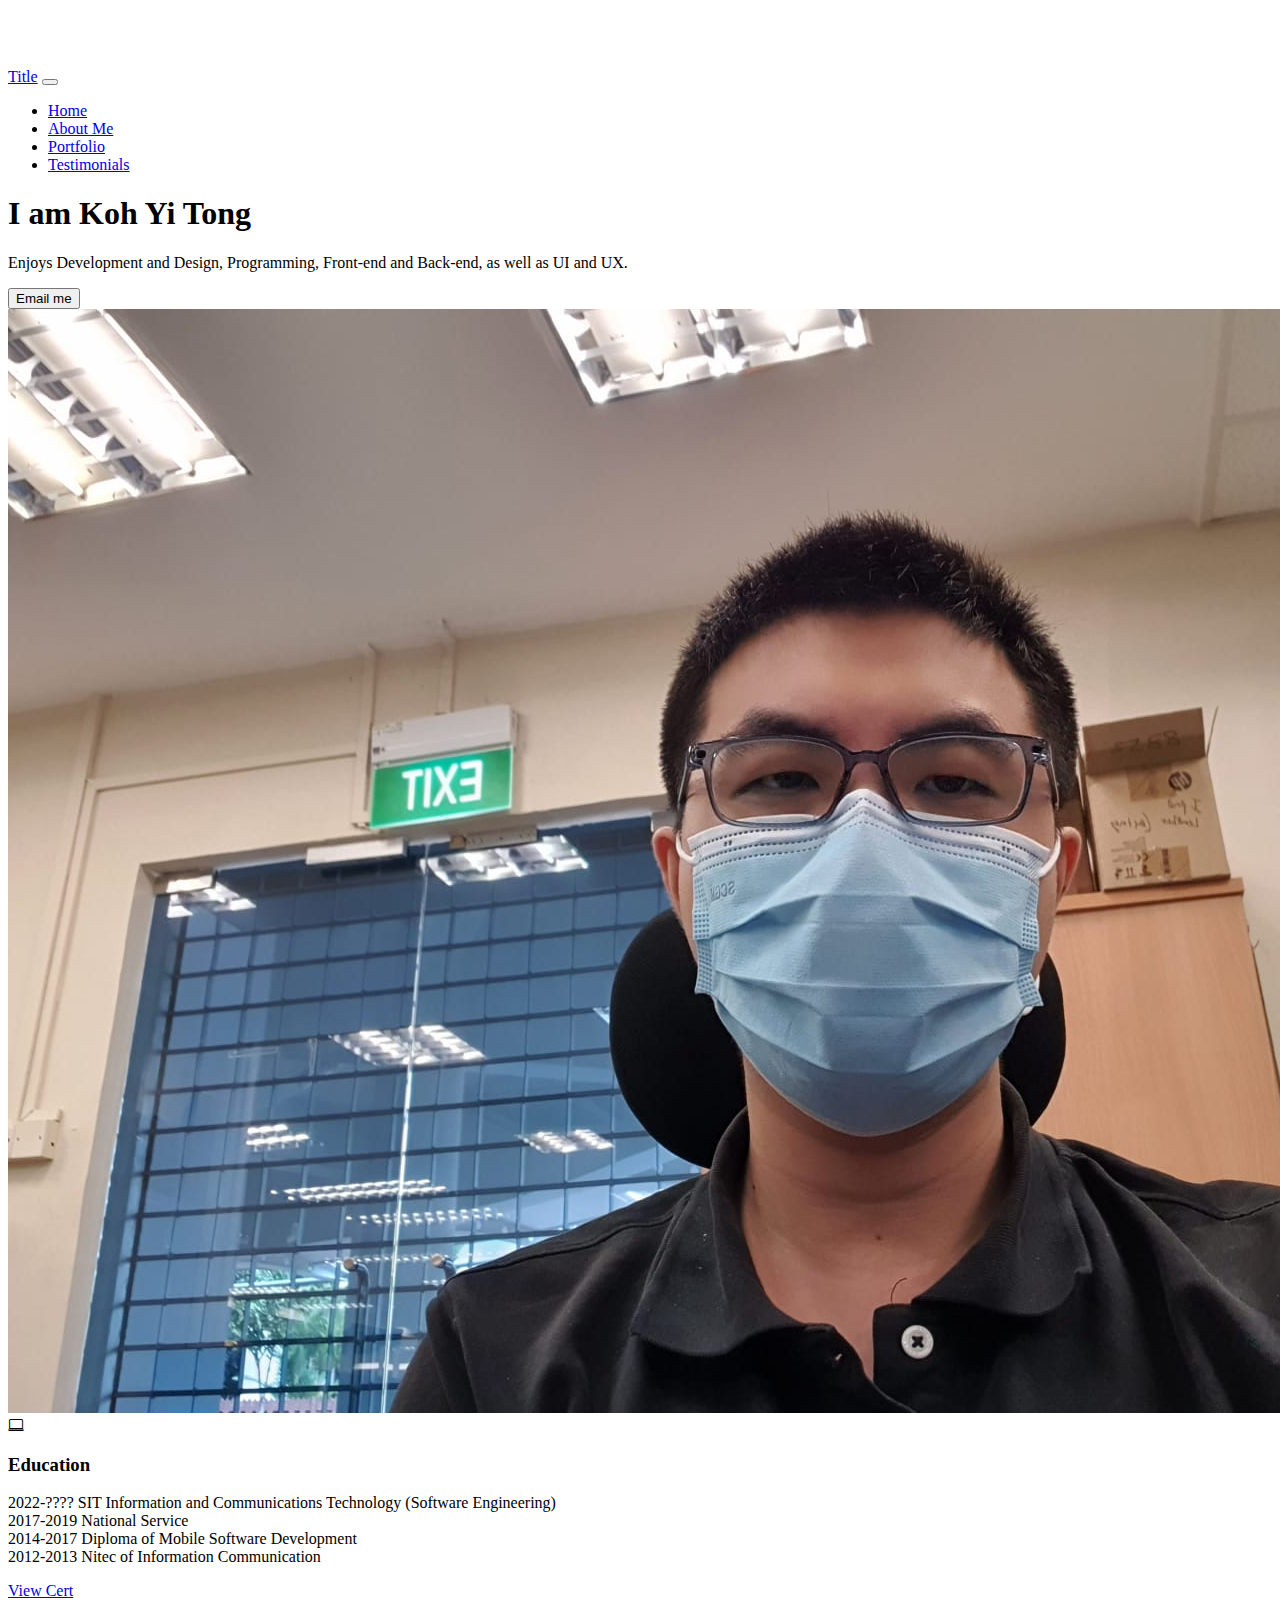
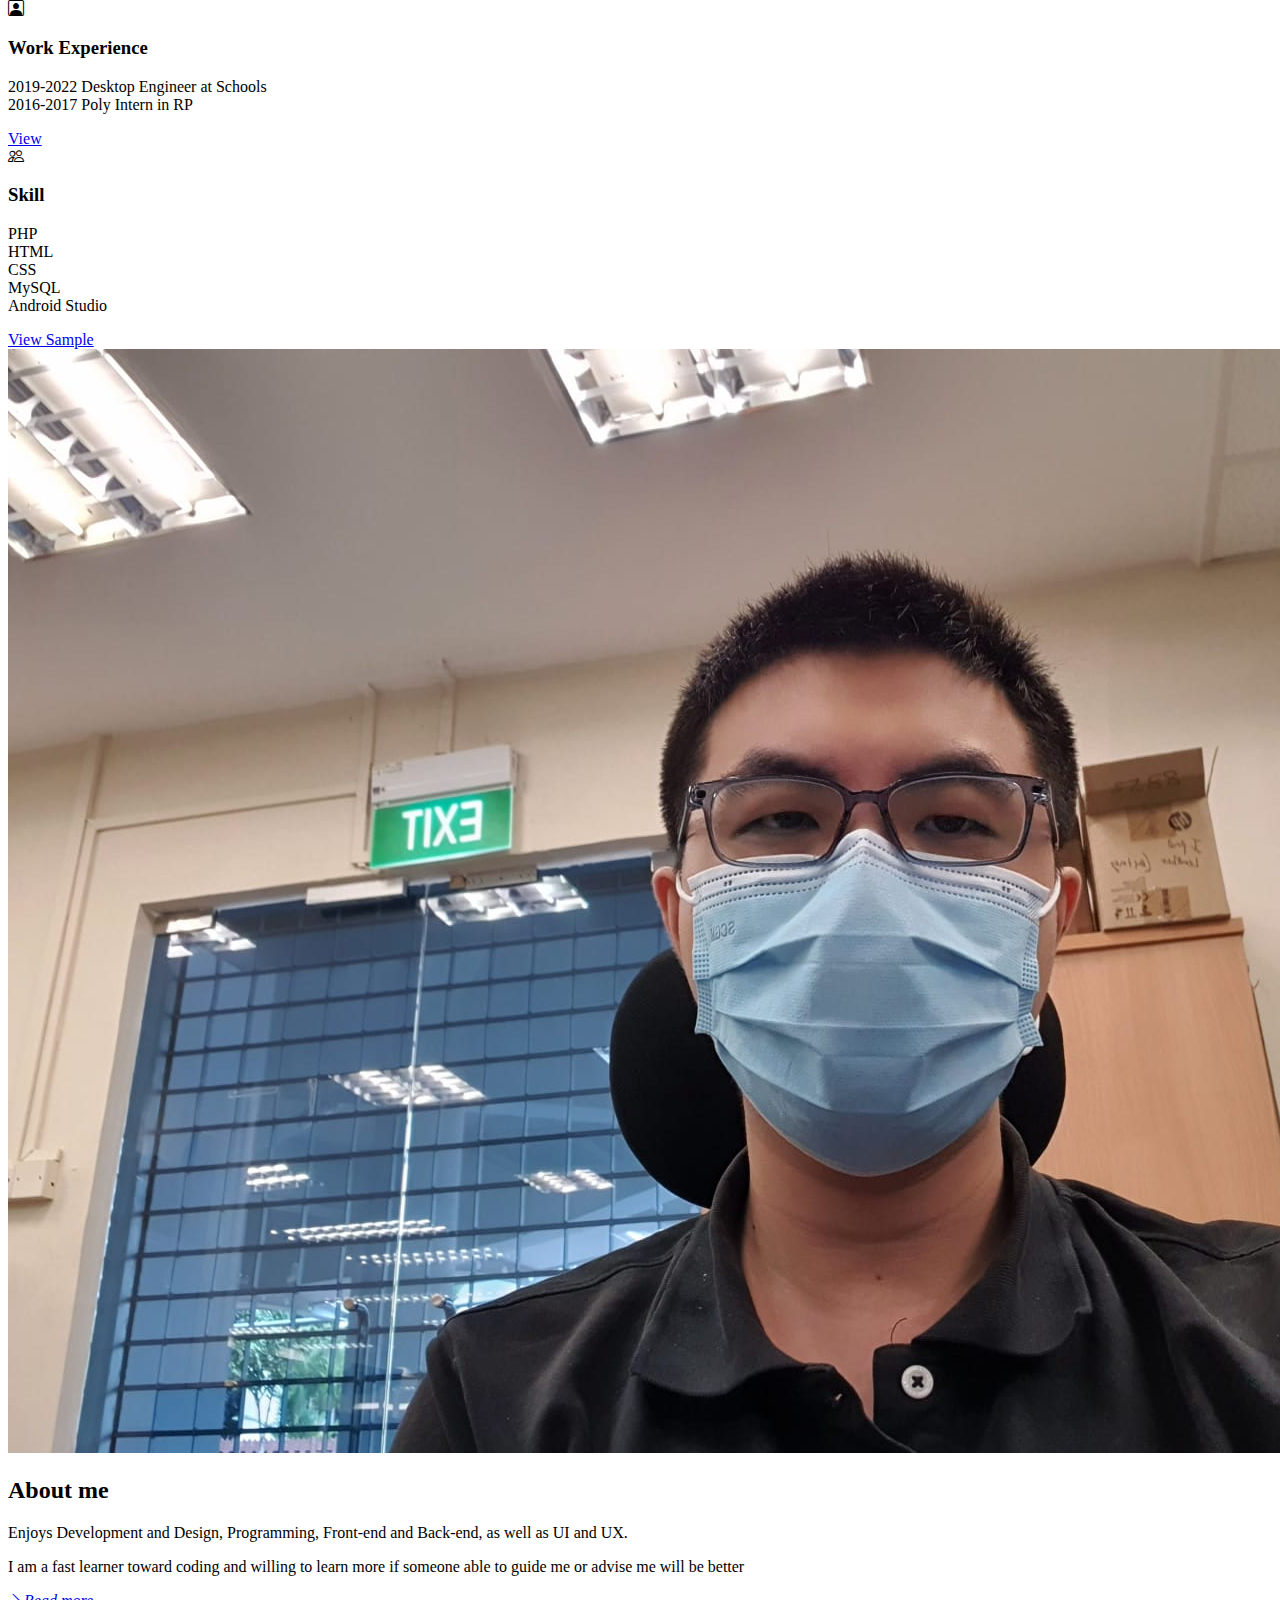
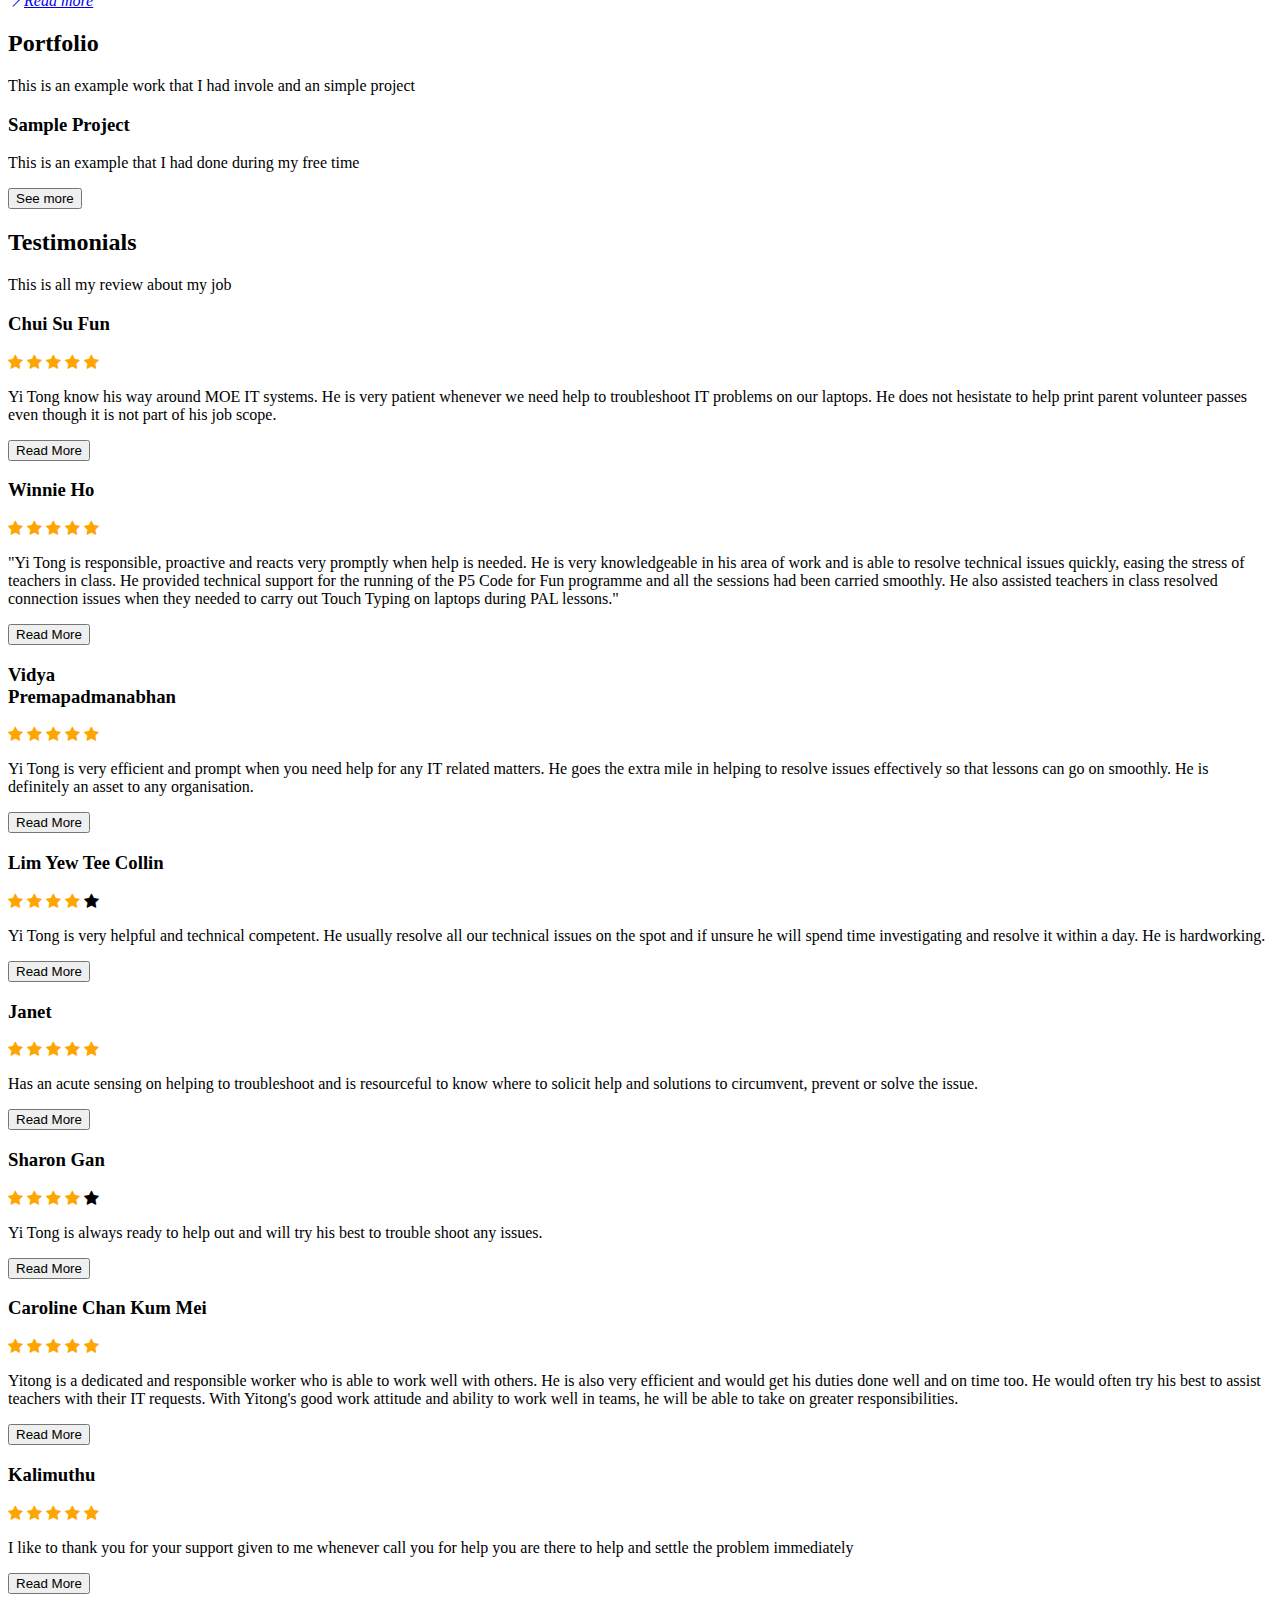
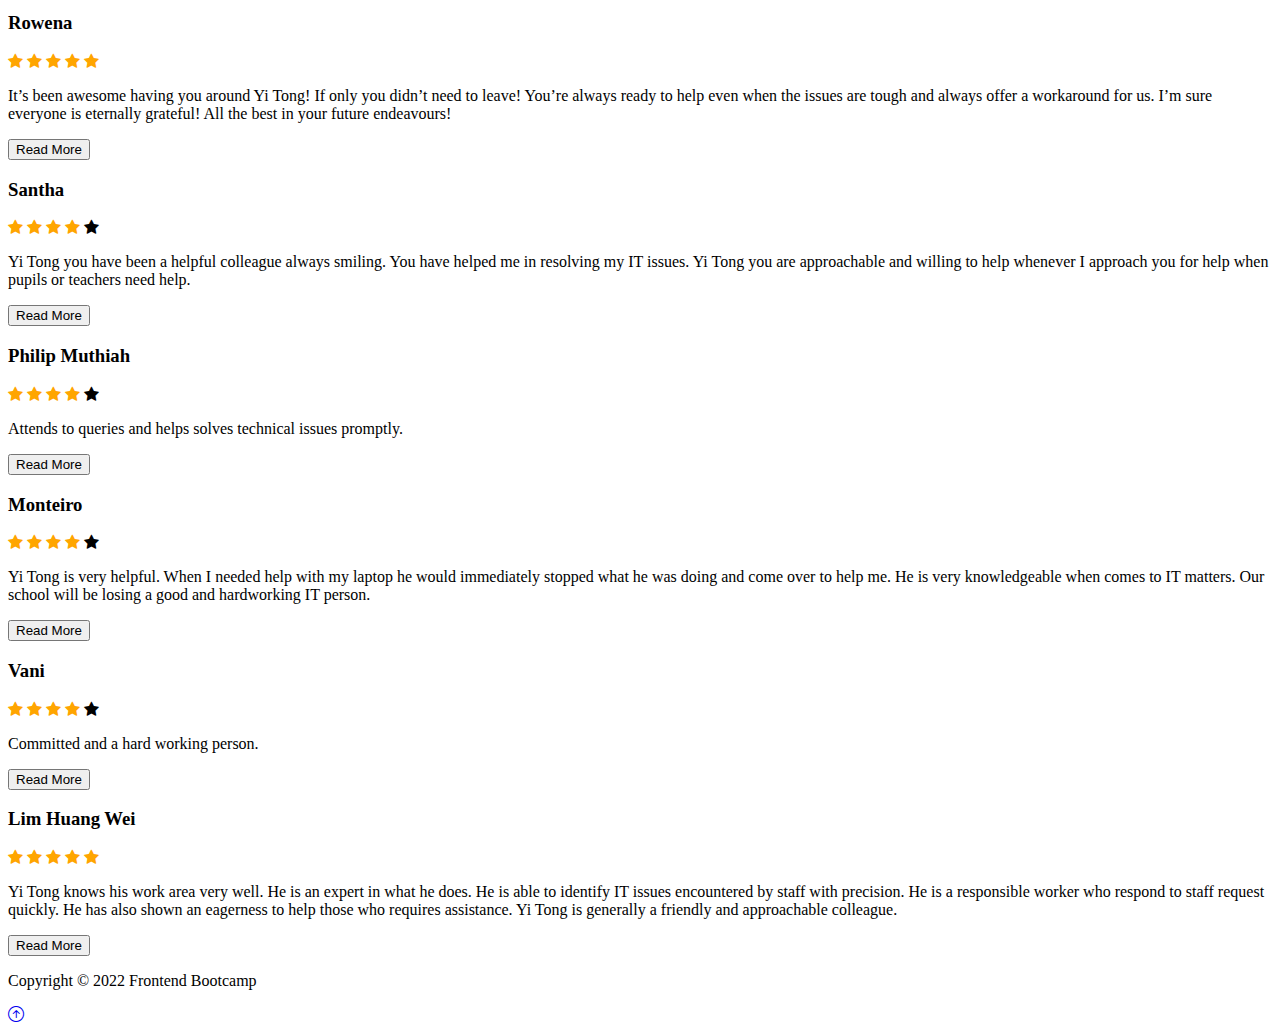
<file: index.html>
<!doctype html>
<html lang="en">
    <head>
        <!-- Required meta tags -->
        <meta charset="utf-8">
        <meta name="viewport" content="width=device-width, initial-scale=1">
        <!-- Bootstrap CSS -->
        <link href="https://cdn.jsdelivr.net/npm/bootstrap@5.0.2/dist/css/bootstrap.min.css" rel="stylesheet" integrity="sha384-EVSTQN3/azprG1Anm3QDgpJLIm9Nao0Yz1ztcQTwFspd3yD65VohhpuuCOmLASjC" crossorigin="anonymous">
        <link rel="stylesheet" href="https://cdn.jsdelivr.net/npm/bootstrap-icons@1.3.0/font/bootstrap-icons.css">
        <link href='https://api.mapbox.com/mapbox-gl-js/v2.6.1/mapbox-gl.css' rel='stylesheet' />
        <link rel="stylesheet" href="https://cdnjs.cloudflare.com/ajax/libs/font-awesome/4.7.0/css/font-awesome.min.css">
        <link rel="stylesheet" href="https://cdnjs.cloudflare.com/ajax/libs/OwlCarousel2/2.3.4/assets/owl.carousel.min.css" integrity="sha512-tS3S5qG0BlhnQROyJXvNjeEM4UpMXHrQfTGmbQ1gKmelCxlSEBUaxhRBj/EFTzpbP4RVSrpEikbmdJobCvhE3g==" crossorigin="anonymous" referrerpolicy="no-referrer" />
        <link rel="stylesheet" href="https://cdnjs.cloudflare.com/ajax/libs/OwlCarousel2/2.3.4/assets/owl.theme.default.css" integrity="sha512-OTcub78R3msOCtY3Tc6FzeDJ8N9qvQn1Ph49ou13xgA9VsH9+LRxoFU6EqLhW4+PKRfU+/HReXmSZXHEkpYoOA==" crossorigin="anonymous" referrerpolicy="no-referrer" />
        <link href="styles.css" rel="stylesheet" type="text/css"/>
        <style>


            .post:not(:last-child){
                margin-bottom: 50px;
            }

            .hide{
                display: none;
            }

            .btncontainer{
                display: none;
            }

            @media only screen and (max-width: 991.98px) {
                .btncontainer{
                    display: block;
                }
                .wraper{
                    display: none;
                }

                .wraper:nth-child(1){
                    display: block;
                }

                .wraper:nth-child(2){
                    display: block;
                }
            }

            .wraper1{
                display: none;
            }
        </style>
        <title>My First Website</title>
    </head>
    <body>
        <nav class="navbar navbar-expand-lg navbar-dark bg-dark py-3 fixed-top">
            <div class="container">
                <a class="navbar-brand" href="#">Title</a>
                <button class="navbar-toggler" type="button" data-bs-toggle="collapse" data-bs-target="#navbarSupportedContent" aria-controls="navbarSupportedContent" aria-expanded="false" aria-label="Toggle navigation">
                    <span class="navbar-toggler-icon"></span>
                </button>
                <div class="collapse navbar-collapse" id="navbarSupportedContent">
                    <ul class="navbar-nav me-auto mb-2 mb-lg-0">
                        <li class="nav-item">
                            <a class="nav-link active" aria-current="page" href="#">Home</a>
                        </li>
                        <li class="nav-item">
                            <a class="nav-link" href="#aboutme">About Me</a>
                        </li>

                        <li class="nav-item">
                            <a class="nav-link" href="#portfolio">Portfolio</a>
                        </li>


                        <li class="nav-item">
                            <a class="nav-link" href="#testimonials">Testimonials</a>
                        </li>
                    </ul>
                </div>
            </div>
        </nav>

        <section class="bg-dark text-light p-5 p-lg-0 pt-5 text-center text-sm-start">
            <div class="container">
                <div class="d-sm-flex align-items-center justify-content-between">
                    <div>
                        <h1>I am <span class="text-warning">Koh Yi Tong</span></h1>
                        <p class="lead my-4">Enjoys Development and Design, Programming, Front-end and Back-end, as well as UI and UX.</p>
                        <button class="btn btn-primary btn-lg">Email me</button>
                    </div>
                    <img class="img-fluid w-50 d-none d-sm-block mb-5" src="img/0001.jpeg" alt="">
                </div>
            </div>
        </section>

        <!--        <section class="bg-primary text-light p-5">
                    <div class="container">
                        <div class="d-md-flex justify-content-between align-items-center">
                            <h3 class="mb-3 mb-md-0">Sent me an offer</h3>
        
                            <div class="input-group news-inputs">
                                <input type="text" class="form-control" placeholder="Enter email">
                                <button class="btn btn-dark btn-lg" type="button">Submit</button>
                            </div>
                        </div>
                    </div>
                </section>-->

        <section class="p-5">
            <div class="container">
                <div class="row text-center g-4">
                    <div class="col-md">
                        <div class="card bg-dark text-light">
                            <div class="card-body text-center">
                                <div class="h1 mb-3">
                                    <i class="bi bi-laptop"></i>
                                </div>
                                <h3 class="card-title mb-3">Education</h3>
                                <p class="card-text">
                                    2022-???? SIT Information and Communications Technology (Software Engineering)<br>2017-2019 National Service<br>2014-2017 Diploma of Mobile Software Development <br>2012-2013 Nitec of Information Communication
                                </p>
                                <a href="#" class="btn btn-primary">View Cert</a>
                            </div>
                        </div>
                    </div>
                    <div class="col-md">
                        <div class="card bg-secondary text-light">
                            <div class="card-body text-center">
                                <div class="h1 mb-3">
                                    <i class="bi bi-person-square"></i>
                                </div>
                                <h3 class="card-title mb-3">Work Experience</h3>
                                <p class="card-text">
                                    2019-2022 Desktop Engineer at Schools<br>2016-2017 Poly Intern in RP
                                    <!--                                    2017-2019 National Service<br>2014-2017 Diploma of Mobile Software Development <br>2012-2013 Nitec of Information Communication-->
                                </p>
                                <a href="#" class="btn btn-dark">View</a>
                            </div>
                        </div>
                    </div>
                    <div class="col-md">
                        <div class="card bg-dark text-light">
                            <div class="card-body text-center">
                                <div class="h1 mb-3">
                                    <i class="bi bi-people"></i>
                                </div>
                                <h3 class="card-title mb-3">Skill</h3>
                                <p class="card-text">
                                    PHP<br>
                                    HTML<br>
                                    CSS<br>
                                    MySQL<br>
                                    Android Studio<br>
                                    <!--                                <ul>
                                                                        <li>PHP</li>
                                                                        <li>HTML</li>
                                                                        <li>CSS</li>
                                                                        <li>MySQL</li>
                                                                        <li>Android Studio</li>
                                                                    </ul>-->
                                    <!--                                    2017-2019 National Service<br>2014-2017 Diploma of Mobile Software Development <br>2012-2013 Nitec of Information Communication-->
                                </p>
                                <a href="#" class="btn btn-primary">View Sample</a>
                            </div>
                        </div>
                    </div>
                </div>
            </div>
        </section>

        <section id="aboutme" class="p-5" >
            <div class="container">
                <div class="row align-items-center justify-content-between">
                    <div class="col-md">
                        <img src="img/0001.jpeg" class="img-fluid" alt="">
                    </div>
                    <div class="col-md p-5">
                        <h2>About me</h2>
                        <p class="lead">Enjoys Development and Design, Programming, Front-end and Back-end, as well as UI and UX.</p>
                        <p>I am a fast learner toward coding and willing to learn more if someone able to guide me or advise me will be better</p>
                        <a class="btn btn-light mt-3" href="#">
                            <i class="bi bi-chevron-right">Read more</i>
                        </a>
                    </div>
                </div>
            </div>
        </section>

        <section id="portfolio" class="p-5 bg-dark text-light">
            <div class="container">
                <div class="row align-items-center justify-content-between">
                    <div class="col-md p-5">
                        <h2 class="text-center mb-4">Portfolio</h2>
                        <p class="lead text-center text-white mb-5">This is an example work that I had invole and an simple project </p>

                        <h3 class="text-center mb-4"> Sample Project </h3>
                        <p class="lead text-center text-white mb-5">This is an example that I had done during my free time</p>

                        <div class="owl-carousel owl-theme">
                            <div class="item mb-4">
                                <div class="card border-0 shadow">
                                    <img src="img/example_001.jpg" class="card-img-top">
                                </div>
                            </div>

                            <div class="item mb-4">
                                <div class="card border-0 shadow">
                                    <img src="img/example_002.jpg" class="card-img-top">

                                </div>
                            </div>

                            <div class="item mb-4">
                                <div class="card border-0 shadow">
                                    <img src="img/example_003.jpg" class="card-img-top">

                                </div>
                            </div>

                            <div class="item mb-4">
                                <div class="card border-0 shadow">
                                    <img src="img/example_004.jpg" class="card-img-top">
                                </div>
                            </div>

                            <div class="item mb-4">
                                <div class="card border-0 shadow">
                                    <img src="img/example_005.jpg" class="card-img-top">

                                </div>
                            </div>
                        </div>

                        <div id="testBody">
                            <div class="wraper1">
                                <h3 class="text-center mb-4 "> iPBLS 2017 </h3>
                                <p class="lead text-center text-white mb-5">This is my intern project during my poly time and was request to make it reuse able for every 3 year</p>

                                <div class="owl-carousel owl-theme">
                                    <div class="item mb-4">
                                        <div class="card border-0 shadow">
                                            <img src="img/ipbls_001.jpg" class="card-img-top">
                                        </div>
                                    </div>

                                    <div class="item mb-4">
                                        <div class="card border-0 shadow">
                                            <img src="img/ipbls_002.jpg" class="card-img-top">

                                        </div>
                                    </div>

                                    <div class="item mb-4">
                                        <div class="card border-0 shadow">
                                            <img src="img/ipbls_003.jpg" class="card-img-top">

                                        </div>
                                    </div>

                                    <div class="item mb-4">
                                        <div class="card border-0 shadow">
                                            <img src="img/ipbls_004.jpg" class="card-img-top">
                                        </div>
                                    </div>

                                    <div class="item mb-4">
                                        <div class="card border-0 shadow">
                                            <img src="img/ipbls_005.jpg" class="card-img-top">

                                        </div>
                                    </div>

                                    <div class="item mb-4">
                                        <div class="card border-0 shadow">
                                            <img src="img/ipbls_006.jpg" class="card-img-top">

                                        </div>
                                    </div>

                                    <div class="item mb-4">
                                        <div class="card border-0 shadow">
                                            <img src="img/ipbls_007.jpg" class="card-img-top">
                                        </div>
                                    </div>

                                    <div class="item mb-4">
                                        <div class="card border-0 shadow">
                                            <img src="img/ipbls_008.jpg" class="card-img-top">

                                        </div>
                                    </div>

                                    <div class="item mb-4">
                                        <div class="card border-0 shadow">
                                            <img src="img/ipbls_009.jpg" class="card-img-top">

                                        </div>
                                    </div>

                                </div>
                            </div>


                            <div class="wraper1">
                                <h3 class="text-center mb-4 "> Army </h3>
                                <p class="lead text-center text-white mb-5">This is an example screenshot on what I had helped in army</p>

                                <div class="owl-carousel owl-theme">
                                    <div class="item mb-4">
                                        <div class="card border-0 shadow">
                                            <img src="img/army_001.jpg" class="card-img-top">
                                        </div>
                                    </div>

                                    <div class="item mb-4">
                                        <div class="card border-0 shadow">
                                            <img src="img/army_002.jpg" class="card-img-top">

                                        </div>
                                    </div>

                                    <div class="item mb-4">
                                        <div class="card border-0 shadow">
                                            <img src="img/army_003.jpg" class="card-img-top">

                                        </div>
                                    </div>

                                    <div class="item mb-4">
                                        <div class="card border-0 shadow">
                                            <img src="img/army_004.jpg" class="card-img-top">
                                        </div>
                                    </div>

                                    <div class="item mb-4">
                                        <div class="card border-0 shadow">
                                            <img src="img/army_005.jpg" class="card-img-top">

                                        </div>
                                    </div>

                                    <div class="item mb-4">
                                        <div class="card border-0 shadow">
                                            <img src="img/army_006.jpg" class="card-img-top">

                                        </div>
                                    </div>

                                    <div class="item mb-4">
                                        <div class="card border-0 shadow">
                                            <img src="img/army_007.jpg" class="card-img-top">
                                        </div>
                                    </div>

                                    <div class="item mb-4">
                                        <div class="card border-0 shadow">
                                            <img src="img/army_008.jpg" class="card-img-top">

                                        </div>
                                    </div>

                                    <div class="item mb-4">
                                        <div class="card border-0 shadow">
                                            <img src="img/army_009.jpg" class="card-img-top">

                                        </div>
                                    </div>

                                </div>
                            </div>
                        </div>



                        <div class="btncontainer1 text-center">
                            <button class="btn btn-primary btn-see-more">See more</button>
                        </div>

                    </div>
                </div>
            </div>
        </section>

        <!--        <section id="questions" class="p-5">
                    <div class="container">
                        <h2 class="text-center mb-4">Frequently Asked Question</h2>
                        <div class="accordion accordion-flush" id="accordionFlushExample">
                            <div class="accordion-item">
                                <h2 class="accordion-header">
                                    <button class="accordion-button collapsed" type="button" data-bs-toggle="collapse" data-bs-target="#question-one">
                                        Where exactly are you located?
                                    </button>
                                </h2>
                                <div id="question-one" class="accordion-collapse collapse" aria-labelledby="flush-headingOne" data-bs-parent="#accordionFlushExample">
                                    <div class="accordion-body">Lorem ipsum dolor sit amet consectetur adipisicing elit. Numquam beatae fuga animi distinctio perspiciatis adipisci velit maiores totam tempora accusamus modi explicabo accusantium consequatur, praesentium rem quisquam molestias at quos vero. Officiis ad velit doloremque at. Dignissimos praesentium necessitatibus natus corrupti cum consequatur aliquam! Minima molestias iure quam distinctio velit.</div>
                                </div>
                            </div>
                            <div class="accordion-item">
                                <h2 class="accordion-header">
                                    <button class="accordion-button collapsed" type="button" data-bs-toggle="collapse" data-bs-target="#question-two">
                                        How much does it cost to attend?
                                    </button>
                                </h2>
                                <div id="question-two" class="accordion-collapse collapse" aria-labelledby="flush-headingOne" data-bs-parent="#accordionFlushExample">
                                    <div class="accordion-body">Lorem ipsum dolor sit amet consectetur adipisicing elit. Numquam beatae fuga animi distinctio perspiciatis adipisci velit maiores totam tempora accusamus modi explicabo accusantium consequatur, praesentium rem quisquam molestias at quos vero. Officiis ad velit doloremque at. Dignissimos praesentium necessitatibus natus corrupti cum consequatur aliquam! Minima molestias iure quam distinctio velit.</div>
                                </div>
                            </div>
                            <div class="accordion-item">
                                <h2 class="accordion-header">
                                    <button class="accordion-button collapsed" type="button" data-bs-toggle="collapse" data-bs-target="#question-three">
                                        What do I need to Know?
                                    </button>
                                </h2>
                                <div id="question-three" class="accordion-collapse collapse" aria-labelledby="flush-headingOne" data-bs-parent="#accordionFlushExample">
                                    <div class="accordion-body">Lorem ipsum dolor sit amet consectetur adipisicing elit. Numquam beatae fuga animi distinctio perspiciatis adipisci velit maiores totam tempora accusamus modi explicabo accusantium consequatur, praesentium rem quisquam molestias at quos vero. Officiis ad velit doloremque at. Dignissimos praesentium necessitatibus natus corrupti cum consequatur aliquam! Minima molestias iure quam distinctio velit.</div>
                                </div>
                            </div>
                            <div class="accordion-item">
                                <h2 class="accordion-header">
                                    <button class="accordion-button collapsed" type="button" data-bs-toggle="collapse" data-bs-target="#question-four">
                                        How Do I sign up?
                                    </button>
                                </h2>
                                <div id="question-four" class="accordion-collapse collapse" aria-labelledby="flush-headingOne" data-bs-parent="#accordionFlushExample">
                                    <div class="accordion-body">Lorem ipsum dolor sit amet consectetur adipisicing elit. Numquam beatae fuga animi distinctio perspiciatis adipisci velit maiores totam tempora accusamus modi explicabo accusantium consequatur, praesentium rem quisquam molestias at quos vero. Officiis ad velit doloremque at. Dignissimos praesentium necessitatibus natus corrupti cum consequatur aliquam! Minima molestias iure quam distinctio velit.</div>
                                </div>
                            </div>
                            <div class="accordion-item">
                                <h2 class="accordion-header">
                                    <button class="accordion-button collapsed" type="button" data-bs-toggle="collapse" data-bs-target="#question-five">
                                        Do you help me find a job?
                                    </button>
                                </h2>
                                <div id="question-five" class="accordion-collapse collapse" aria-labelledby="flush-headingOne" data-bs-parent="#accordionFlushExample">
                                    <div class="accordion-body">Lorem ipsum dolor sit amet consectetur adipisicing elit. Numquam beatae fuga animi distinctio perspiciatis adipisci velit maiores totam tempora accusamus modi explicabo accusantium consequatur, praesentium rem quisquam molestias at quos vero. Officiis ad velit doloremque at. Dignissimos praesentium necessitatibus natus corrupti cum consequatur aliquam! Minima molestias iure quam distinctio velit.</div>
                                </div>
                            </div>
                        </div>
                    </div>
                </section>-->

        <!--        <section id="instructors" class="p-5 bg-primary">
                    <div class="container">
                        <h2 class="text-center text-white">Our Instructors</h2>
                        <p class="lead text-center text-white mb-5">Our instructors all have 5+ years working as a web developer in the industry</p>
                        <div class="row g-4">
                            <div class="col-md-6 col-lg-3">
                                <div class="card bg-light">
                                    <div class="card-body text-center">
                                        <img src="https://randomuser.me/api/portraits/men/11.jpg" class="rounded-circle mb-3" alt="">
                                        <h3 class="card-title mb-3">John Dee</h3>
                                        <p class="card-text">Lorem ipsum dolor sit amet consectetur adipisicing elit. Assumenda accusamus nobis sed cupiditate iusto? Quibusdam.</p>
                                        <a href="#"><i class="bi bi-twitter text-dark mx-1"></i></a>
                                        <a href="#"><i class="bi bi-facebook text-dark mx-1"></i></a>
                                        <a href="#"><i class="bi bi-linkedin text-dark mx-1"></i></a>
                                        <a href="#"><i class="bi bi-instagram text-dark mx-1"></i></a>
                                    </div>
                                </div>
                            </div>
                            <div class="col-md-6 col-lg-3">
                                <div class="card bg-light">
                                    <div class="card-body text-center">
                                        <img src="https://randomuser.me/api/portraits/women/11.jpg" class="rounded-circle mb-3" alt="">
                                        <h3 class="card-title mb-3">Jane Doe</h3>
                                        <p class="card-text">Lorem ipsum dolor sit amet consectetur adipisicing elit. Assumenda accusamus nobis sed cupiditate iusto? Quibusdam.</p>
                                        <a href="#"><i class="bi bi-twitter text-dark mx-1"></i></a>
                                        <a href="#"><i class="bi bi-facebook text-dark mx-1"></i></a>
                                        <a href="#"><i class="bi bi-linkedin text-dark mx-1"></i></a>
                                        <a href="#"><i class="bi bi-instagram text-dark mx-1"></i></a>
                                    </div>
                                </div>
                            </div>
                            <div class="col-md-6 col-lg-3">
                                <div class="card bg-light">
                                    <div class="card-body text-center">
                                        <img src="https://randomuser.me/api/portraits/men/12.jpg" class="rounded-circle mb-3" alt="">
                                        <h3 class="card-title mb-3">Steve Smith</h3>
                                        <p class="card-text">Lorem ipsum dolor sit amet consectetur adipisicing elit. Assumenda accusamus nobis sed cupiditate iusto? Quibusdam.</p>
                                        <a href="#"><i class="bi bi-twitter text-dark mx-1"></i></a>
                                        <a href="#"><i class="bi bi-facebook text-dark mx-1"></i></a>
                                        <a href="#"><i class="bi bi-linkedin text-dark mx-1"></i></a>
                                        <a href="#"><i class="bi bi-instagram text-dark mx-1"></i></a>
                                    </div>
                                </div>
                            </div>
                            <div class="col-md-6 col-lg-3">
                                <div class="card bg-light">
                                    <div class="card-body text-center">
                                        <img src="https://randomuser.me/api/portraits/women/12.jpg" class="rounded-circle mb-3" alt="">
                                        <h3 class="card-title mb-3">Sara Smith</h3>
                                        <p class="card-text">Lorem ipsum dolor sit amet consectetur adipisicing elit. Assumenda accusamus nobis sed cupiditate iusto? Quibusdam.</p>
                                        <a href="#"><i class="bi bi-twitter text-dark mx-1"></i></a>
                                        <a href="#"><i class="bi bi-facebook text-dark mx-1"></i></a>
                                        <a href="#"><i class="bi bi-linkedin text-dark mx-1"></i></a>
                                        <a href="#"><i class="bi bi-instagram text-dark mx-1"></i></a>
                                    </div>
                                </div>
                            </div>
                        </div>
                    </div>
                </section>-->

        <!--        <section class="p-5" id="contactus">
                    <div class="container">
                        <div class="row g-4">
                            <div class="col-md">
                                <h2 class="text-center mb-4">Contact Info</h2>
                                <ul class="list-group list-group-flush lead">
                                    <li class="list-group-item">
                                        <span class="fw-bold">Main Location:</span> 50 Main st Boston MA
                                    </li>
                                    <li class="list-group-item">
                                        <span class="fw-bold">Enrollment Phone:</span> (555) 555-5555
                                    </li>
                                    <li class="list-group-item">
                                        <span class="fw-bold">Student Phone:</span> (333) 333-3333
                                    </li>
                                    <li class="list-group-item">
                                        <span class="fw-bold">Enrollment Email:</span> (555) enroll@frontendbc.test
                                    </li>
                                    <li class="list-group-item">
                                        <span class="fw-bold">Student Email:</span> (555) enroll@frontendbc.test
                                    </li>
                                </ul>
                            </div>
                            <div class="col-md">
                                <div id="map"></div>
                            </div>
                        </div>
                    </div>
                </section>-->

        <section id="testimonials" class="p-5 bg-primary">
            <div class="container">
                <h2 class="text-center text-white">Testimonials</h2>
                <p class="lead text-center text-white mb-5">This is all my review about my job</p>
                <div class="row g-4">
                    
                    <div class="col-md-6 col-lg-3 wraper">
                        <div id="post">
                            <div class="card bg-light">
                                <div class="card-body text-center">
                                    <!--                                <img src="https://randomuser.me/api/portraits/women/12.jpg" class="rounded-circle mb-3" alt="">-->
                                    <h3 class="card-title mb-3">Chui Su Fun</h3>
                                    <span class="fa fa-star checked"></span>
                                    <span class="fa fa-star checked"></span>
                                    <span class="fa fa-star checked"></span>
                                    <span class="fa fa-star checked"></span>
                                    <span class="fa fa-star checked"></span>
                                    <p class="card-text content">Yi Tong know his way around MOE IT systems. He is very patient whenever we need help to troubleshoot IT problems on our laptops. He does not hesistate to help print parent volunteer passes even though it is not part of his job scope.
                                    </p>
                                    <button onclick="readMore(this)" class="btn btn-primary">Read More</button>
                                </div>
                            </div>
                        </div>
                    </div>

                    <div class="col-md-6 col-lg-3 wraper">
                        <div id="post">
                            <div class="card bg-light">
                                <div class="card-body text-center">
                                    <!--                                <img src="https://randomuser.me/api/portraits/women/12.jpg" class="rounded-circle mb-3" alt="">-->
                                    <h3 class="card-title mb-3">Winnie Ho</h3>
                                    <span class="fa fa-star checked"></span>
                                    <span class="fa fa-star checked"></span>
                                    <span class="fa fa-star checked"></span>
                                    <span class="fa fa-star checked"></span>
                                    <span class="fa fa-star checked"></span>
                                    <p class="card-text content">"Yi Tong is responsible, proactive and reacts very promptly when help is needed.

                                        He is very knowledgeable in his area of work and is able to resolve technical issues quickly, easing the stress of teachers in class.

                                        He provided technical support for the running of the P5 Code for Fun programme and all the sessions had been carried smoothly. 

                                        He also assisted teachers in class resolved connection issues when they needed to carry out Touch Typing on laptops during PAL lessons."
                                    </p>
                                    <button onclick="readMore(this)" class="btn btn-primary">Read More</button>
                                </div>
                            </div>
                        </div>


                    </div>

                    <div class="col-md-6 col-lg-3 wraper">
                        <div id="post">
                            <div class="card bg-light">
                                <div class="card-body text-center">
                                    <!--                                <img src="https://randomuser.me/api/portraits/women/12.jpg" class="rounded-circle mb-3" alt="">-->
                                    <h3 class="card-title mb-3">Vidya<br> Premapadmanabhan</h3>
                                    <span class="fa fa-star checked"></span>
                                    <span class="fa fa-star checked"></span>
                                    <span class="fa fa-star checked"></span>
                                    <span class="fa fa-star checked"></span>
                                    <span class="fa fa-star checked"></span>
                                    <p class="card-text content">Yi Tong is very efficient and prompt when you need help for any IT related matters. He goes the extra mile in helping to resolve issues effectively so that lessons can go on smoothly. He is definitely an asset to any organisation.
                                    </p>
                                    <button onclick="readMore(this)" class="btn btn-primary">Read More</button>
                                </div>
                            </div>
                        </div>


                    </div>

                    <div class="col-md-6 col-lg-3 wraper">
                        <div id="post">
                            <div class="card bg-light">
                                <div class="card-body text-center">
                                    <!--                                <img src="https://randomuser.me/api/portraits/women/12.jpg" class="rounded-circle mb-3" alt="">-->
                                    <h3 class="card-title mb-3">Lim Yew Tee Collin </h3>
                                    <span class="fa fa-star checked"></span>
                                    <span class="fa fa-star checked"></span>
                                    <span class="fa fa-star checked"></span>
                                    <span class="fa fa-star checked"></span>
                                    <span class="fa fa-star"></span>
                                    <p class="card-text content">Yi Tong is very helpful and technical competent. 
                                        He usually resolve all our technical issues on the spot and if unsure he will spend time investigating  and resolve it within a day. He is hardworking.
                                    </p>
                                    <button onclick="readMore(this)" class="btn btn-primary">Read More</button>
                                </div>
                            </div>
                        </div>


                    </div>

                    <div class="col-md-6 col-lg-3 wraper">
                        <div id="post">
                            <div class="card bg-light">
                                <div class="card-body text-center">
                                    <!--                                <img src="https://randomuser.me/api/portraits/women/12.jpg" class="rounded-circle mb-3" alt="">-->
                                    <h3 class="card-title mb-3">Janet  </h3>
                                    <span class="fa fa-star checked"></span>
                                    <span class="fa fa-star checked"></span>
                                    <span class="fa fa-star checked"></span>
                                    <span class="fa fa-star checked"></span>
                                    <span class="fa fa-star checked"></span>
                                    <p class="card-text content">Has an acute sensing on  helping to troubleshoot and is resourceful to know where to solicit help and solutions to circumvent, prevent or solve the issue. 
                                    </p>
                                    <button onclick="readMore(this)" class="btn btn-primary">Read More</button>
                                </div>
                            </div>
                        </div>


                    </div>

                    <div class="col-md-6 col-lg-3 wraper">
                        <div id="post">
                            <div class="card bg-light">
                                <div class="card-body text-center">
                                    <!--                                <img src="https://randomuser.me/api/portraits/women/12.jpg" class="rounded-circle mb-3" alt="">-->
                                    <h3 class="card-title mb-3">Sharon Gan </h3>
                                    <span class="fa fa-star checked"></span>
                                    <span class="fa fa-star checked"></span>
                                    <span class="fa fa-star checked"></span>
                                    <span class="fa fa-star checked"></span>
                                    <span class="fa fa-star"></span>
                                    <p class="card-text content">Yi Tong is always ready to help out and will try his best to trouble shoot any issues. 
                                    </p>
                                    <button onclick="readMore(this)" class="btn btn-primary">Read More</button>
                                </div>
                            </div>
                        </div>


                    </div>
                    
                    <div class="col-md-6 col-lg-3 wraper">
                        <div id="post">
                            <div class="card bg-light">
                                <div class="card-body text-center">
                                    <!--                                <img src="https://randomuser.me/api/portraits/women/12.jpg" class="rounded-circle mb-3" alt="">-->
                                    <h3 class="card-title mb-3">Caroline Chan Kum Mei</h3>
                                    <span class="fa fa-star checked"></span>
                                    <span class="fa fa-star checked"></span>
                                    <span class="fa fa-star checked"></span>
                                    <span class="fa fa-star checked"></span>
                                    <span class="fa fa-star checked"></span>
                                    <p class="card-text content">Yitong is a dedicated and responsible worker who is able to work well with others. He is also very efficient and would get his duties done well and on time too. He would often try his best to assist teachers with their IT requests. With Yitong's good work attitude and ability to work well in teams, he will be able to take on greater responsibilities.
                                    </p>
                                    <button onclick="readMore(this)" class="btn btn-primary">Read More</button>
                                </div>
                            </div>
                        </div>
                    </div>
                    
                    <div class="col-md-6 col-lg-3 wraper">
                        <div id="post">
                            <div class="card bg-light">
                                <div class="card-body text-center">
                                    <!--                                <img src="https://randomuser.me/api/portraits/women/12.jpg" class="rounded-circle mb-3" alt="">-->
                                    <h3 class="card-title mb-3">Kalimuthu</h3>
                                    <span class="fa fa-star checked"></span>
                                    <span class="fa fa-star checked"></span>
                                    <span class="fa fa-star checked"></span>
                                    <span class="fa fa-star checked"></span>
                                    <span class="fa fa-star checked"></span>
                                    <p class="card-text content">I like to thank you for your support given to me whenever call you for help you are there to help and settle the problem immediately 
                                    </p>
                                    <button onclick="readMore(this)" class="btn btn-primary">Read More</button>
                                </div>
                            </div>
                        </div>
                    </div>
                    
                    <div class="col-md-6 col-lg-3 wraper">
                        <div id="post">
                            <div class="card bg-light">
                                <div class="card-body text-center">
                                    <!--                                <img src="https://randomuser.me/api/portraits/women/12.jpg" class="rounded-circle mb-3" alt="">-->
                                    <h3 class="card-title mb-3">Rowena</h3>
                                    <span class="fa fa-star checked"></span>
                                    <span class="fa fa-star checked"></span>
                                    <span class="fa fa-star checked"></span>
                                    <span class="fa fa-star checked"></span>
                                    <span class="fa fa-star checked"></span>
                                    <p class="card-text content">It’s been awesome having you around Yi Tong! If only you didn’t need to leave! You’re always ready to help even when the issues are tough and always offer a workaround for us. I’m sure everyone is eternally grateful! All the best in your future endeavours! 
                                    </p>
                                    <button onclick="readMore(this)" class="btn btn-primary">Read More</button>
                                </div>
                            </div>
                        </div>
                    </div>
                    
                    <div class="col-md-6 col-lg-3 wraper">
                        <div id="post">
                            <div class="card bg-light">
                                <div class="card-body text-center">
                                    <!--                                <img src="https://randomuser.me/api/portraits/women/12.jpg" class="rounded-circle mb-3" alt="">-->
                                    <h3 class="card-title mb-3">Santha</h3>
                                    <span class="fa fa-star checked"></span>
                                    <span class="fa fa-star checked"></span>
                                    <span class="fa fa-star checked"></span>
                                    <span class="fa fa-star checked"></span>
                                    <span class="fa fa-star"></span>
                                    <p class="card-text content">Yi Tong you have been a helpful colleague always smiling.  You have helped me in resolving my IT issues.  Yi Tong you are approachable and willing to help whenever I approach you for help when pupils or teachers need help.
                                    </p>
                                    <button onclick="readMore(this)" class="btn btn-primary">Read More</button>
                                </div>
                            </div>
                        </div>
                    </div>
                    
                    <div class="col-md-6 col-lg-3 wraper">
                        <div id="post">
                            <div class="card bg-light">
                                <div class="card-body text-center">
                                    <!--                                <img src="https://randomuser.me/api/portraits/women/12.jpg" class="rounded-circle mb-3" alt="">-->
                                    <h3 class="card-title mb-3">Philip Muthiah</h3>
                                    <span class="fa fa-star checked"></span>
                                    <span class="fa fa-star checked"></span>
                                    <span class="fa fa-star checked"></span>
                                    <span class="fa fa-star checked"></span>
                                    <span class="fa fa-star"></span>
                                    <p class="card-text content">Attends to queries and helps solves technical issues promptly. 
                                    </p>
                                    <button onclick="readMore(this)" class="btn btn-primary">Read More</button>
                                </div>
                            </div>
                        </div>
                    </div>
                    
                    <div class="col-md-6 col-lg-3 wraper">
                        <div id="post">
                            <div class="card bg-light">
                                <div class="card-body text-center">
                                    <!--                                <img src="https://randomuser.me/api/portraits/women/12.jpg" class="rounded-circle mb-3" alt="">-->
                                    <h3 class="card-title mb-3">Monteiro</h3>
                                    <span class="fa fa-star checked"></span>
                                    <span class="fa fa-star checked"></span>
                                    <span class="fa fa-star checked"></span>
                                    <span class="fa fa-star checked"></span>
                                    <span class="fa fa-star"></span>
                                    <p class="card-text content">Yi Tong is very helpful. When I needed help with my laptop he would immediately stopped what he was doing and come over to help me. He is very knowledgeable when comes to IT matters. Our school will be losing a good and hardworking IT person. 
                                    </p>
                                    <button onclick="readMore(this)" class="btn btn-primary">Read More</button>
                                </div>
                            </div>
                        </div>
                    </div>
                    
                    <div class="col-md-6 col-lg-3 wraper">
                        <div id="post">
                            <div class="card bg-light">
                                <div class="card-body text-center">
                                    <!--                                <img src="https://randomuser.me/api/portraits/women/12.jpg" class="rounded-circle mb-3" alt="">-->
                                    <h3 class="card-title mb-3">Vani</h3>
                                    <span class="fa fa-star checked"></span>
                                    <span class="fa fa-star checked"></span>
                                    <span class="fa fa-star checked"></span>
                                    <span class="fa fa-star checked"></span>
                                    <span class="fa fa-star"></span>
                                    <p class="card-text content">Committed and a hard working person.
                                    </p>
                                    <button onclick="readMore(this)" class="btn btn-primary">Read More</button>
                                </div>
                            </div>
                        </div>
                    </div>
                    
                    <div class="col-md-6 col-lg-3 wraper">
                        <div id="post">
                            <div class="card bg-light">
                                <div class="card-body text-center">
                                    <!--                                <img src="https://randomuser.me/api/portraits/women/12.jpg" class="rounded-circle mb-3" alt="">-->
                                    <h3 class="card-title mb-3">Lim Huang Wei</h3>
                                    <span class="fa fa-star checked"></span>
                                    <span class="fa fa-star checked"></span>
                                    <span class="fa fa-star checked"></span>
                                    <span class="fa fa-star checked"></span>
                                    <span class="fa fa-star checked"></span>
                                    <p class="card-text content">Yi Tong knows his work area very well. He is an expert in what he does. He is able to identify IT issues encountered by staff with precision. He is a responsible worker who respond to staff request quickly. He has also shown an eagerness to help those who requires assistance. Yi Tong is generally a friendly and approachable colleague.  
                                    </p>
                                    <button onclick="readMore(this)" class="btn btn-primary">Read More</button>
                                </div>
                            </div>
                        </div>
                    </div>

                    <div class="btncontainer text-center">
                        <button class="btn btn-dark btn-get-more">Get more</button>
                    </div>

                </div>
            </div>
        </section>

        <footer class="p-5 bg-dark text-white text-center position-relative">
            <div class="container">
                <p class="lead">Copyright &copy; 2022 Frontend Bootcamp</p>
                <a href="#" class="position-absolute bottom-0 end-0 p-5"><i class="bi bi-arrow-up-circle h1"></i></a>
            </div>
        </footer>

        <script src="https://cdnjs.cloudflare.com/ajax/libs/jquery/3.6.0/jquery.min.js" integrity="sha512-894YE6QWD5I59HgZOGReFYm4dnWc1Qt5NtvYSaNcOP+u1T9qYdvdihz0PPSiiqn/+/3e7Jo4EaG7TubfWGUrMQ==" crossorigin="anonymous" referrerpolicy="no-referrer"></script>

        <!-- Option 1: Bootstrap Bundle with Popper -->
        <script src="https://cdn.jsdelivr.net/npm/bootstrap@5.0.2/dist/js/bootstrap.bundle.min.js" integrity="sha384-MrcW6ZMFYlzcLA8Nl+NtUVF0sA7MsXsP1UyJoMp4YLEuNSfAP+JcXn/tWtIaxVXM" crossorigin="anonymous"></script>
        <script src="https://cdnjs.cloudflare.com/ajax/libs/OwlCarousel2/2.3.4/owl.carousel.min.js" integrity="sha512-bPs7Ae6pVvhOSiIcyUClR7/q2OAsRiovw4vAkX+zJbw3ShAeeqezq50RIIcIURq7Oa20rW2n2q+fyXBNcU9lrw==" crossorigin="anonymous" referrerpolicy="no-referrer"></script>
        <!-- Option 2: Separate Popper and Bootstrap JS -->
        <!--
        <script src="https://cdn.jsdelivr.net/npm/@popperjs/core@2.9.2/dist/umd/popper.min.js" integrity="sha384-IQsoLXl5PILFhosVNubq5LC7Qb9DXgDA9i+tQ8Zj3iwWAwPtgFTxbJ8NT4GN1R8p" crossorigin="anonymous"></script>
        <script src="https://cdn.jsdelivr.net/npm/bootstrap@5.0.2/dist/js/bootstrap.min.js" integrity="sha384-cVKIPhGWiC2Al4u+LWgxfKTRIcfu0JTxR+EQDz/bgldoEyl4H0zUF0QKbrJ0EcQF" crossorigin="anonymous"></script>
        -->
        <script src='https://api.mapbox.com/mapbox-gl-js/v2.6.1/mapbox-gl.js'></script>

        <script>
                                        mapboxgl.accessToken = 'pk.eyJ1IjoibG9sc251YiIsImEiOiJja3lvbnBmaTcwMXh0MzF0ODE5NnBqeTNxIn0.THKSdSDeBFE1XUFmhddCFw';
//            const map = new mapboxgl.Map({
//                container: 'map', // container ID
//                style: 'mapbox://styles/mapbox/streets-v11', // style URL
//                center: [-71.060982, 42.35725], // starting position [lng, lat]
//                zoom: 18 // starting zoom
//            });

                                        $('.owl-carousel').owlCarousel({
                                            loop: true,
                                            margin: 20,
                                            nav: true,
                                            responsive: {
                                                0: {
                                                    items: 1
                                                },
                                                600: {
                                                    items: 2
                                                },
                                                1000: {
                                                    items: 3
                                                }
                                            }
                                        })

                                        let noOfCharac = 250;
                                        let contents = document.querySelectorAll('.content');

                                        contents.forEach(content => {
                                            if (content.textContent.length < noOfCharac) {
                                                content.nextElementSibling.style.display = "none";
                                            } else {
                                                let displayText = content.textContent.slice(0, noOfCharac);
                                                let moreText = content.textContent.slice(noOfCharac);

                                                content.innerHTML = `${displayText}<span class="dots">...</span><span class="hide more">${moreText}</span>`;
                                            }
                                        });
                                        function readMore(btn) {
                                            let post = btn.parentElement;
                                            post.querySelector(".dots").classList.toggle("hide");
                                            post.querySelector(".more").classList.toggle("hide");

                                            btn.textContent === "Read More" ? btn.textContent = "Read Less" : btn.textContent = "Read More";
                                        }

                                        var wraper = document.querySelectorAll('.wraper');
                                        var btn = document.querySelector('.btn-get-more');

                                        var currentimg = 2;

                                        btn.addEventListener('click', function () {
                                            for (var i = currentimg; i < currentimg + 2; i++) {
                                                if (wraper[i]) {
                                                    wraper[i].style.display = "block";
                                                }
                                            }
                                            currentimg += 2;
                                            if (currentimg >= wraper.length) {
                                                event.target.style.display = "none";
                                            }
                                        });

                                        var wraper1 = document.querySelectorAll('.wraper1');
                                        var btn1 = document.querySelector('.btn-see-more');
                                        var currentimg1 = 0;
                                        btn1.addEventListener('click', function () {
                                            if (currentimg1 === 0) {
                                                for (var i = currentimg1; i < currentimg1 + 2; i++) {
                                                    if (wraper1[i]) {
                                                        wraper1[i].style.display = "block";
                                                    }
                                                }
                                                currentimg1 += 2;
                                                if (currentimg1 >= wraper1.length) {
                                                    event.target.style.display = "none";
//                                                    event.target.innerHTML = "Show Less";
                                                    console.log(currentimg1);
                                                }
                                            } else if (currentimg1 === 2) {
                                                for (var i = currentimg1; i > currentimg1 - 3; i--) {
                                                    if (wraper1[i]) {
                                                        wraper1[i].style.display = "none";
                                                    }
                                                }
                                                currentimg1 -= 2;
                                                if (currentimg1 <= wraper1.length) {
//                                                event.target.style.display = "none";
                                                    event.target.innerHTML = "Show More";
                                                    console.log(currentimg1);
                                                }
                                            }

                                        });


        </script>
    </body>
</html>
</file>
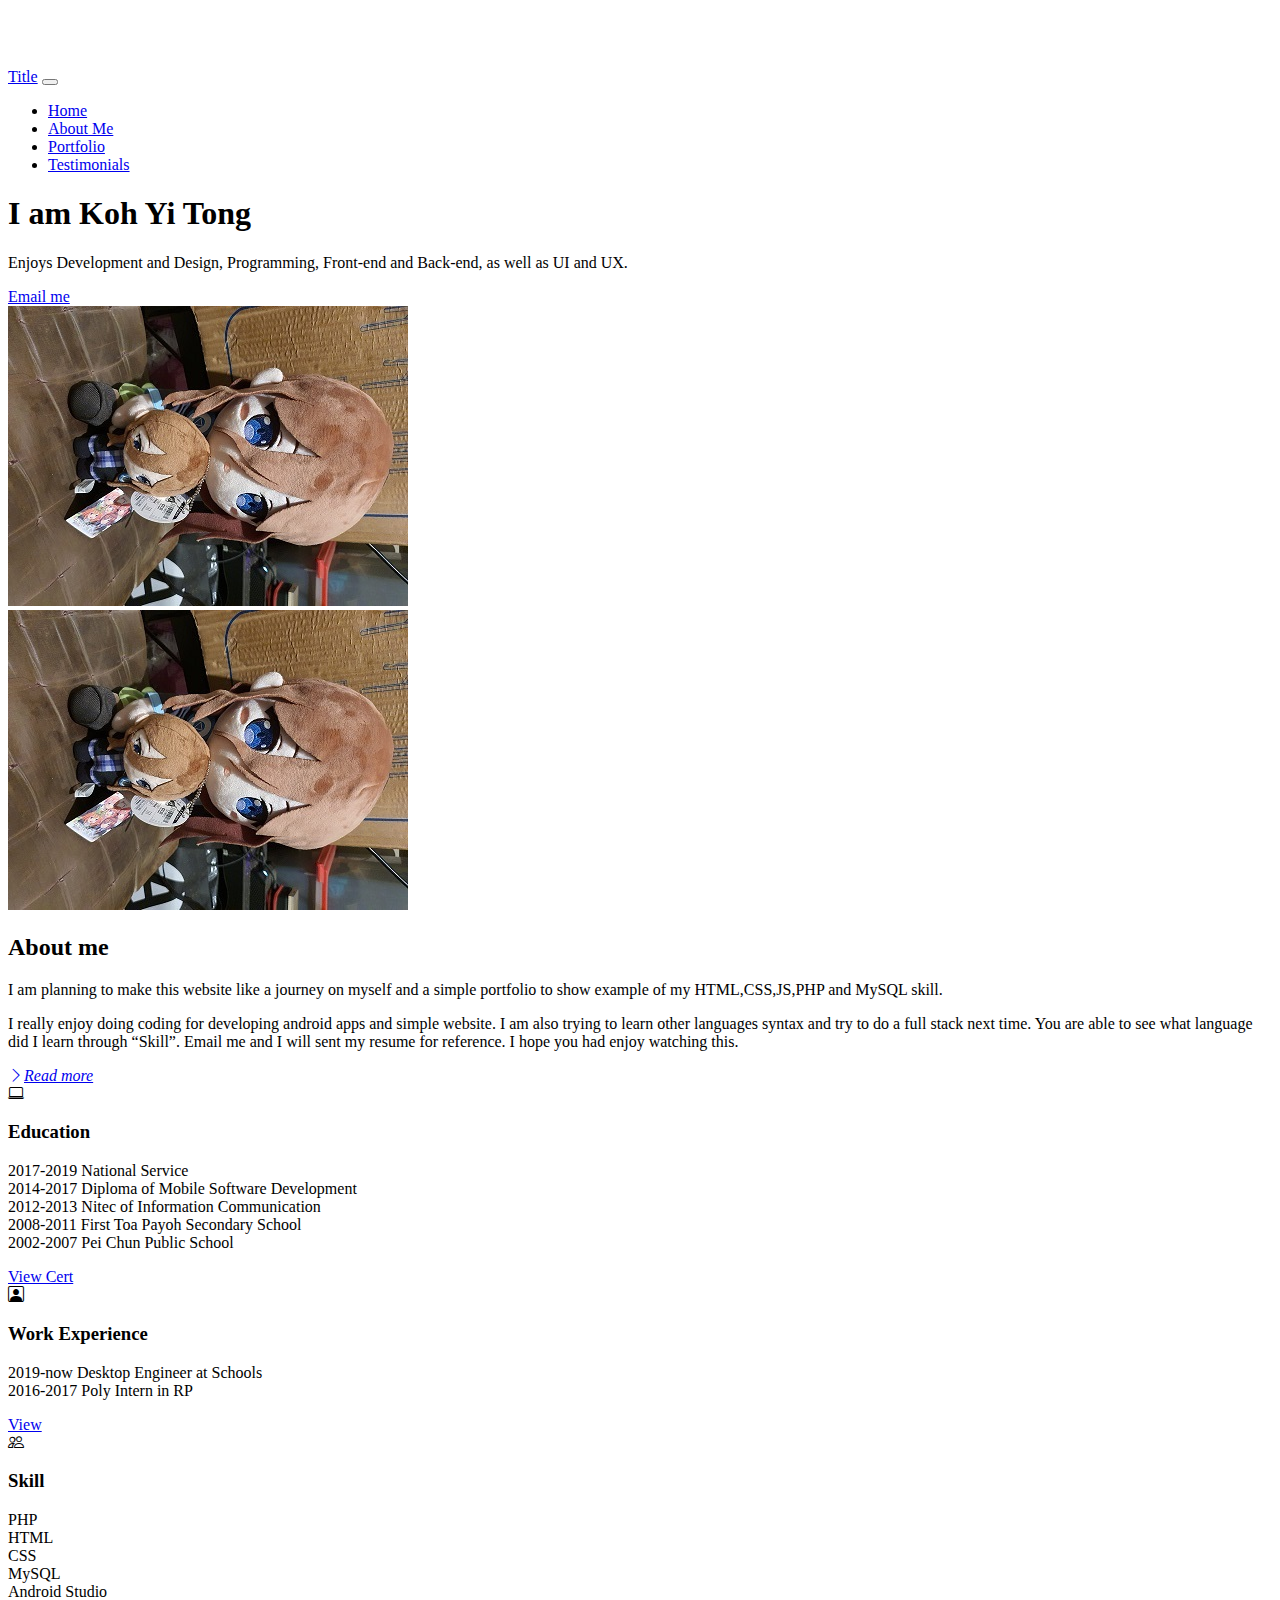
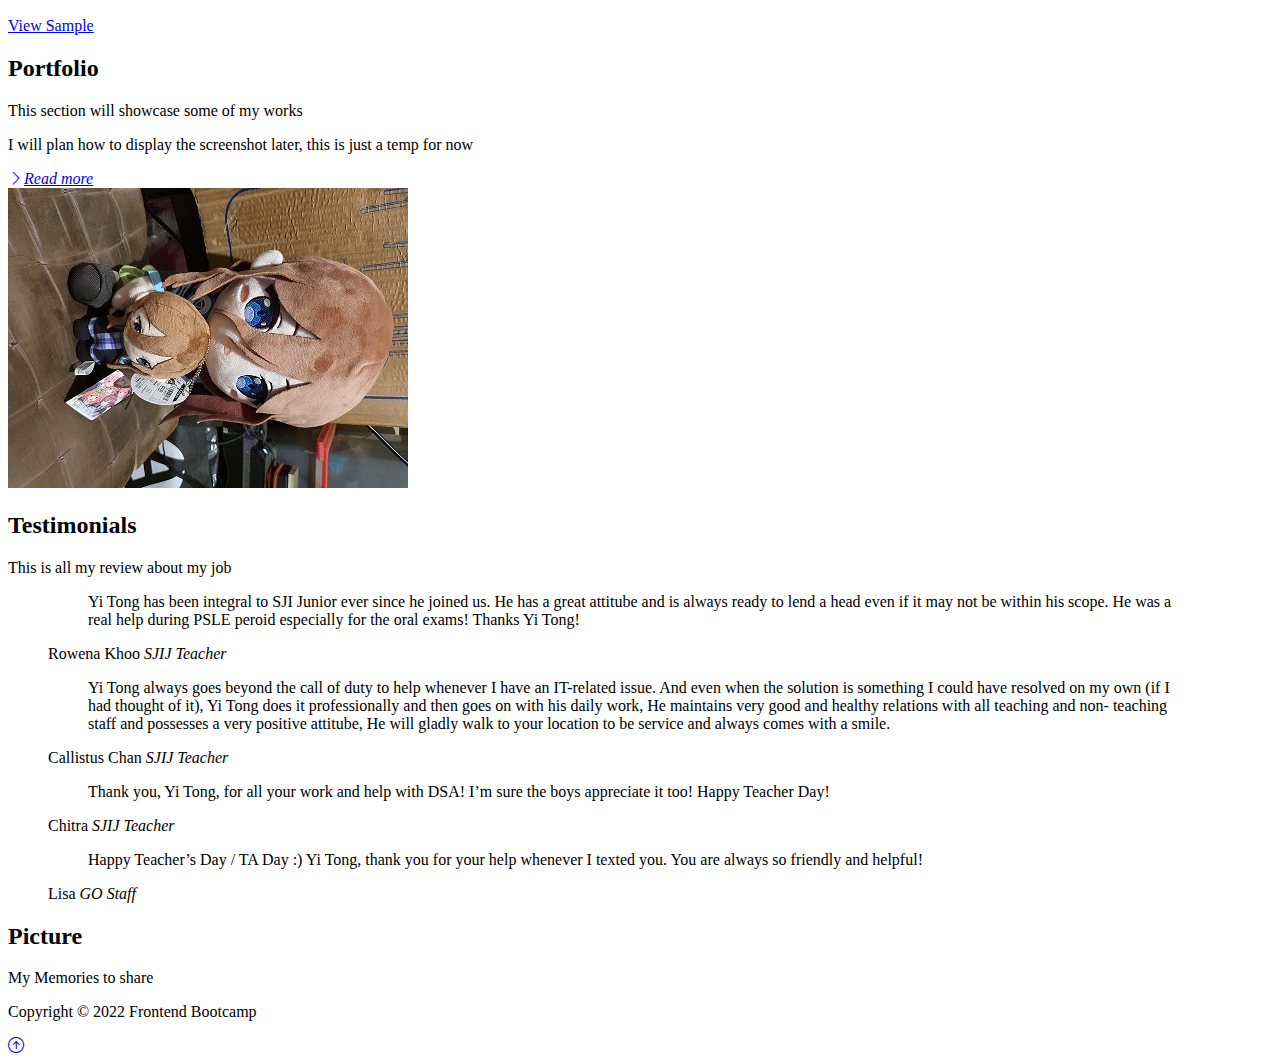
<file: index2.html>
<!doctype html>
<html lang="en">
    <head>
        <!-- Required meta tags -->
        <meta charset="utf-8">
        <meta name="viewport" content="width=device-width, initial-scale=1">
        <!-- Bootstrap CSS -->
        <link href="https://cdn.jsdelivr.net/npm/bootstrap@5.0.2/dist/css/bootstrap.min.css" rel="stylesheet" integrity="sha384-EVSTQN3/azprG1Anm3QDgpJLIm9Nao0Yz1ztcQTwFspd3yD65VohhpuuCOmLASjC" crossorigin="anonymous">
        <link rel="stylesheet" href="https://cdn.jsdelivr.net/npm/bootstrap-icons@1.3.0/font/bootstrap-icons.css">
        <link href='https://api.mapbox.com/mapbox-gl-js/v2.6.1/mapbox-gl.css' rel='stylesheet' />
        <link rel="stylesheet" href="https://cdnjs.cloudflare.com/ajax/libs/font-awesome/4.7.0/css/font-awesome.min.css">
        <link href="styles.css" rel="stylesheet" type="text/css"/>
        <title>My First Website</title>
    </head>
    <body>
        <nav class="navbar navbar-expand-lg navbar-dark bg-dark py-3 fixed-top">
            <div class="container">
                <a class="navbar-brand" href="#">Title</a>
                <button class="navbar-toggler" type="button" data-bs-toggle="collapse" data-bs-target="#navbarSupportedContent" aria-controls="navbarSupportedContent" aria-expanded="false" aria-label="Toggle navigation">
                    <span class="navbar-toggler-icon"></span>
                </button>
                <div class="collapse navbar-collapse" id="navbarSupportedContent">
                    <ul class="navbar-nav me-auto mb-2 mb-lg-0">
                        <li class="nav-item">
                            <a class="nav-link active" aria-current="page" href="#">Home</a>
                        </li>
                        <li class="nav-item">
                            <a class="nav-link" href="#aboutme">About Me</a>
                        </li>

                        <li class="nav-item">
                            <a class="nav-link" href="#portfolio">Portfolio</a>
                        </li>
                        <li class="nav-item">
                            <a class="nav-link" href="#testimonials">Testimonials</a>
                        </li>
                    </ul>
                </div>
            </div>
        </nav>

        <section class="bg-dark text-light p-5 p-lg-0 pt-5 text-center text-sm-start">
            <div class="container">
                <div class="d-sm-flex align-items-center justify-content-between">
                    <div>
                        <h1>I am <span class="text-warning">Koh Yi Tong</span></h1>
                        <p class="lead my-4">Enjoys Development and Design, Programming, Front-end and Back-end, as well as UI and UX.</p>
                        <a class="btn btn-primary btn-lg" href="mailto:sianxiao@hotmail.com">Email me</a>
                    </div>
                    <img class="img-fluid w-50 d-none d-sm-block mb-5" src="img/bg04.jpg" alt="">
                </div>
            </div>
        </section>

        <section id="aboutme" class="p-5">
            <div class="container">
                <div class="row align-items-center justify-content-between">
                    <div class="col-md">
                        <img src="img/bg04.jpg" class="img-fluid" alt="">
                    </div>
                    <div class="col-md p-5">
                        <h2>About me</h2>
                        <p class="lead">I am planning to make this website like a journey on myself and a simple portfolio to show example of my HTML,CSS,JS,PHP and MySQL skill. </p>
                        <p>I really enjoy doing coding for developing android apps and simple website. I am also trying to learn other languages syntax and try to do a full stack next time. You are able to see what language did I learn through “Skill”. Email me and I will sent my resume for reference. I hope you had enjoy watching this. </p>
                        <a class="btn btn-light mt-3" href="#">
                            <i class="bi bi-chevron-right">Read more</i>
                        </a>
                    </div>
                </div>
            </div>
        </section>

        <!--        <section class="bg-primary text-light p-5">
                    <div class="container">
                        <div class="d-md-flex justify-content-between align-items-center">
                            <h3 class="mb-3 mb-md-0">Sent me an offer</h3>
        
                            <div class="input-group news-inputs">
                                <input type="text" class="form-control" placeholder="Enter email">
                                <button class="btn btn-dark btn-lg" type="button">Submit</button>
                            </div>
                        </div>
                    </div>
                </section>-->

        <section class="p-5 bg-dark">
            <div class="container">
                <div class="row text-center g-4">
                    <div class="col-md">
                        <div class="card ">
                            <div class="card-body text-center">
                                <div class="h1 mb-3">
                                    <i class="bi bi-laptop"></i>
                                </div>
                                <h3 class="card-title mb-3">Education</h3>
                                <p class="card-text">
                                    2017-2019 National Service<br>
                                    2014-2017 Diploma of Mobile Software Development<br>
                                    2012-2013 Nitec of Information Communication<br>
                                    2008-2011 First Toa Payoh Secondary School<br>
                                    2002-2007 Pei Chun Public School
                                </p>
                                <a href="#" class="btn btn-primary">View Cert</a>
                            </div>
                        </div>
                    </div>
                    <div class="col-md">
                        <div class="card bg-secondary text-light">
                            <div class="card-body text-center">
                                <div class="h1 mb-3">
                                    <i class="bi bi-person-square"></i>
                                </div>
                                <h3 class="card-title mb-3">Work Experience</h3>
                                <p class="card-text">
                                    2019-now Desktop Engineer at Schools<br>2016-2017 Poly Intern in RP
                                    <!--                                    2017-2019 National Service<br>2014-2017 Diploma of Mobile Software Development <br>2012-2013 Nitec of Information Communication-->
                                </p>
                                <a href="#" class="btn btn-dark">View</a>
                            </div>
                        </div>
                    </div>
                    <div class="col-md">
                        <div class="card">
                            <div class="card-body text-center">
                                <div class="h1 mb-3">
                                    <i class="bi bi-people"></i>
                                </div>
                                <h3 class="card-title mb-3">Skill</h3>
                                <p class="card-text">
                                    PHP<br>
                                    HTML<br>
                                    CSS<br>
                                    MySQL<br>
                                    Android Studio<br>
                                    <!--                                <ul>
                                                                        <li>PHP</li>
                                                                        <li>HTML</li>
                                                                        <li>CSS</li>
                                                                        <li>MySQL</li>
                                                                        <li>Android Studio</li>
                                                                    </ul>-->
                                    <!--                                    2017-2019 National Service<br>2014-2017 Diploma of Mobile Software Development <br>2012-2013 Nitec of Information Communication-->
                                </p>
                                <a href="#" class="btn btn-primary">View Sample</a>
                            </div>
                        </div>
                    </div>
                </div>
            </div>
        </section>

        <section id="portfolio" class="p-5 ">
            <div class="container">
                <div class="row align-items-center justify-content-between">
                    <div class="col-md p-5">
                        <h2>Portfolio</h2>
                        <p class="lead">This section will showcase some of my works</p>
                        <p>I will plan how to display the screenshot later, this is just a temp for now</p>
                        <a class="btn btn-light mt-3" href="#">
                            <i class="bi bi-chevron-right">Read more</i>
                        </a>
                    </div>
                    <div class="col-md">
                        <img src="img/bg04.jpg" class="img-fluid" alt="">
                    </div>
                </div>
            </div>
        </section>

        <!--        <section id="questions" class="p-5">
                    <div class="container">
                        <h2 class="text-center mb-4">Frequently Asked Question</h2>
                        <div class="accordion accordion-flush" id="accordionFlushExample">
                            <div class="accordion-item">
                                <h2 class="accordion-header">
                                    <button class="accordion-button collapsed" type="button" data-bs-toggle="collapse" data-bs-target="#question-one">
                                        Where exactly are you located?
                                    </button>
                                </h2>
                                <div id="question-one" class="accordion-collapse collapse" aria-labelledby="flush-headingOne" data-bs-parent="#accordionFlushExample">
                                    <div class="accordion-body">Lorem ipsum dolor sit amet consectetur adipisicing elit. Numquam beatae fuga animi distinctio perspiciatis adipisci velit maiores totam tempora accusamus modi explicabo accusantium consequatur, praesentium rem quisquam molestias at quos vero. Officiis ad velit doloremque at. Dignissimos praesentium necessitatibus natus corrupti cum consequatur aliquam! Minima molestias iure quam distinctio velit.</div>
                                </div>
                            </div>
                            <div class="accordion-item">
                                <h2 class="accordion-header">
                                    <button class="accordion-button collapsed" type="button" data-bs-toggle="collapse" data-bs-target="#question-two">
                                        How much does it cost to attend?
                                    </button>
                                </h2>
                                <div id="question-two" class="accordion-collapse collapse" aria-labelledby="flush-headingOne" data-bs-parent="#accordionFlushExample">
                                    <div class="accordion-body">Lorem ipsum dolor sit amet consectetur adipisicing elit. Numquam beatae fuga animi distinctio perspiciatis adipisci velit maiores totam tempora accusamus modi explicabo accusantium consequatur, praesentium rem quisquam molestias at quos vero. Officiis ad velit doloremque at. Dignissimos praesentium necessitatibus natus corrupti cum consequatur aliquam! Minima molestias iure quam distinctio velit.</div>
                                </div>
                            </div>
                            <div class="accordion-item">
                                <h2 class="accordion-header">
                                    <button class="accordion-button collapsed" type="button" data-bs-toggle="collapse" data-bs-target="#question-three">
                                        What do I need to Know?
                                    </button>
                                </h2>
                                <div id="question-three" class="accordion-collapse collapse" aria-labelledby="flush-headingOne" data-bs-parent="#accordionFlushExample">
                                    <div class="accordion-body">Lorem ipsum dolor sit amet consectetur adipisicing elit. Numquam beatae fuga animi distinctio perspiciatis adipisci velit maiores totam tempora accusamus modi explicabo accusantium consequatur, praesentium rem quisquam molestias at quos vero. Officiis ad velit doloremque at. Dignissimos praesentium necessitatibus natus corrupti cum consequatur aliquam! Minima molestias iure quam distinctio velit.</div>
                                </div>
                            </div>
                            <div class="accordion-item">
                                <h2 class="accordion-header">
                                    <button class="accordion-button collapsed" type="button" data-bs-toggle="collapse" data-bs-target="#question-four">
                                        How Do I sign up?
                                    </button>
                                </h2>
                                <div id="question-four" class="accordion-collapse collapse" aria-labelledby="flush-headingOne" data-bs-parent="#accordionFlushExample">
                                    <div class="accordion-body">Lorem ipsum dolor sit amet consectetur adipisicing elit. Numquam beatae fuga animi distinctio perspiciatis adipisci velit maiores totam tempora accusamus modi explicabo accusantium consequatur, praesentium rem quisquam molestias at quos vero. Officiis ad velit doloremque at. Dignissimos praesentium necessitatibus natus corrupti cum consequatur aliquam! Minima molestias iure quam distinctio velit.</div>
                                </div>
                            </div>
                            <div class="accordion-item">
                                <h2 class="accordion-header">
                                    <button class="accordion-button collapsed" type="button" data-bs-toggle="collapse" data-bs-target="#question-five">
                                        Do you help me find a job?
                                    </button>
                                </h2>
                                <div id="question-five" class="accordion-collapse collapse" aria-labelledby="flush-headingOne" data-bs-parent="#accordionFlushExample">
                                    <div class="accordion-body">Lorem ipsum dolor sit amet consectetur adipisicing elit. Numquam beatae fuga animi distinctio perspiciatis adipisci velit maiores totam tempora accusamus modi explicabo accusantium consequatur, praesentium rem quisquam molestias at quos vero. Officiis ad velit doloremque at. Dignissimos praesentium necessitatibus natus corrupti cum consequatur aliquam! Minima molestias iure quam distinctio velit.</div>
                                </div>
                            </div>
                        </div>
                    </div>
                </section>-->

        <!--        <section id="instructors" class="p-5 bg-primary">
                    <div class="container">
                        <h2 class="text-center text-white">Our Instructors</h2>
                        <p class="lead text-center text-white mb-5">Our instructors all have 5+ years working as a web developer in the industry</p>
                        <div class="row g-4">
                            <div class="col-md-6 col-lg-3">
                                <div class="card bg-light">
                                    <div class="card-body text-center">
                                        <img src="https://randomuser.me/api/portraits/men/11.jpg" class="rounded-circle mb-3" alt="">
                                        <h3 class="card-title mb-3">John Dee</h3>
                                        <p class="card-text">Lorem ipsum dolor sit amet consectetur adipisicing elit. Assumenda accusamus nobis sed cupiditate iusto? Quibusdam.</p>
                                        <a href="#"><i class="bi bi-twitter text-dark mx-1"></i></a>
                                        <a href="#"><i class="bi bi-facebook text-dark mx-1"></i></a>
                                        <a href="#"><i class="bi bi-linkedin text-dark mx-1"></i></a>
                                        <a href="#"><i class="bi bi-instagram text-dark mx-1"></i></a>
                                    </div>
                                </div>
                            </div>
                            <div class="col-md-6 col-lg-3">
                                <div class="card bg-light">
                                    <div class="card-body text-center">
                                        <img src="https://randomuser.me/api/portraits/women/11.jpg" class="rounded-circle mb-3" alt="">
                                        <h3 class="card-title mb-3">Jane Doe</h3>
                                        <p class="card-text">Lorem ipsum dolor sit amet consectetur adipisicing elit. Assumenda accusamus nobis sed cupiditate iusto? Quibusdam.</p>
                                        <a href="#"><i class="bi bi-twitter text-dark mx-1"></i></a>
                                        <a href="#"><i class="bi bi-facebook text-dark mx-1"></i></a>
                                        <a href="#"><i class="bi bi-linkedin text-dark mx-1"></i></a>
                                        <a href="#"><i class="bi bi-instagram text-dark mx-1"></i></a>
                                    </div>
                                </div>
                            </div>
                            <div class="col-md-6 col-lg-3">
                                <div class="card bg-light">
                                    <div class="card-body text-center">
                                        <img src="https://randomuser.me/api/portraits/men/12.jpg" class="rounded-circle mb-3" alt="">
                                        <h3 class="card-title mb-3">Steve Smith</h3>
                                        <p class="card-text">Lorem ipsum dolor sit amet consectetur adipisicing elit. Assumenda accusamus nobis sed cupiditate iusto? Quibusdam.</p>
                                        <a href="#"><i class="bi bi-twitter text-dark mx-1"></i></a>
                                        <a href="#"><i class="bi bi-facebook text-dark mx-1"></i></a>
                                        <a href="#"><i class="bi bi-linkedin text-dark mx-1"></i></a>
                                        <a href="#"><i class="bi bi-instagram text-dark mx-1"></i></a>
                                    </div>
                                </div>
                            </div>
                            <div class="col-md-6 col-lg-3">
                                <div class="card bg-light">
                                    <div class="card-body text-center">
                                        <img src="https://randomuser.me/api/portraits/women/12.jpg" class="rounded-circle mb-3" alt="">
                                        <h3 class="card-title mb-3">Sara Smith</h3>
                                        <p class="card-text">Lorem ipsum dolor sit amet consectetur adipisicing elit. Assumenda accusamus nobis sed cupiditate iusto? Quibusdam.</p>
                                        <a href="#"><i class="bi bi-twitter text-dark mx-1"></i></a>
                                        <a href="#"><i class="bi bi-facebook text-dark mx-1"></i></a>
                                        <a href="#"><i class="bi bi-linkedin text-dark mx-1"></i></a>
                                        <a href="#"><i class="bi bi-instagram text-dark mx-1"></i></a>
                                    </div>
                                </div>
                            </div>
                        </div>
                    </div>
                </section>-->

        <!--        <section class="p-5">
                    <div class="container">
                        <div class="row g-4">
                            <div class="col-md">
                                <h2 class="text-center mb-4">Contact Info</h2>
                                <ul class="list-group list-group-flush lead">
                                    <li class="list-group-item">
                                        <span class="fw-bold">Main Location:</span> 50 Main st Boston MA
                                    </li>
                                    <li class="list-group-item">
                                        <span class="fw-bold">Enrollment Phone:</span> (555) 555-5555
                                    </li>
                                    <li class="list-group-item">
                                        <span class="fw-bold">Student Phone:</span> (333) 333-3333
                                    </li>
                                    <li class="list-group-item">
                                        <span class="fw-bold">Enrollment Email:</span> (555) enroll@frontendbc.test
                                    </li>
                                    <li class="list-group-item">
                                        <span class="fw-bold">Student Email:</span> (555) enroll@frontendbc.test
                                    </li>
                                </ul>
                            </div>
                            <div class="col-md">
                                <div id="map"></div>
                            </div>
                        </div>
                    </div>
                </section>-->

        <section class="p-5 bg-dark text-light" id="testimonials">
            <div class="container">
                <h2 class="text-center">Testimonials</h2>
                <p class="lead text-center mb-5">This is all my review about my job</p>
                <figure class="card-title">
                    <blockquote class="blockquote">
                        <p>Yi Tong has been integral to SJI Junior ever since he joined us. He has a great attitube and is always ready to lend a head even if it may not be within his scope.
                            He was a real help during PSLE peroid especially for the oral exams! Thanks Yi Tong!</p>
                    </blockquote>
                    <figcaption class="blockquote-footer text-white">
                        Rowena Khoo <cite title="Source Title">SJIJ Teacher</cite>
                    </figcaption>
                </figure>

                <figure class="text-end">
                    <blockquote class="blockquote">
                        <p>Yi Tong always goes beyond the call of duty to
                            help whenever I have an IT-related issue. And
                            even when the solution is something I could
                            have resolved on my own (if I had thought of it),
                            Yi Tong does it professionally and then goes on
                            with his daily work, He maintains very good
                            and healthy relations with all teaching and non-
                            teaching staff and possesses a very positive
                            attitube, He will gladly walk to your location to
                            be service and always comes with a smile.
                        </p>
                    </blockquote>
                    <figcaption class="blockquote-footer text-white">
                        Callistus Chan <cite title="Source Title">SJIJ Teacher</cite>
                    </figcaption>
                </figure>


                <figure>
                    <blockquote class="blockquote">
                        <p>Thank you, Yi Tong, for all your work
                            and help with DSA! I’m sure the boys
                            appreciate it too! Happy Teacher Day!
                        </p>
                    </blockquote>
                    <figcaption class="blockquote-footer text-white">
                        Chitra <cite title="Source Title">SJIJ Teacher</cite>
                    </figcaption>
                </figure>

                <figure class="text-end">
                    <blockquote class="blockquote">
                        <p>Happy Teacher’s Day / TA Day :)
                            Yi Tong, thank you for your help whenever I texted you.
                            You are always so friendly and helpful!
                        </p>
                    </blockquote>
                    <figcaption class="blockquote-footer text-white">
                        Lisa <cite title="Source Title">GO Staff</cite>
                    </figcaption>
                </figure>
            </div>
        </section>

        <!--        <section class="p-5 bg-primary" id="testimonials">
                    <div class="container">
                        <h2 class="text-center text-white">Testimonials</h2>
                        <p class="lead text-center text-white mb-5">This is all my review about my job</p>
                        <div class="row g-4">
                            <div class="col-md-6 col-lg-3">
                                <div class="card bg-light">
                                    <div class="card-body text-center">
                                                                        <img src="https://randomuser.me/api/portraits/women/12.jpg" class="rounded-circle mb-3" alt="">
                                        <h3 class="card-title mb-3">Rowena Khoo</h3>
                                        <span class="fa fa-star checked"></span>
                                        <span class="fa fa-star checked"></span>
                                        <span class="fa fa-star checked"></span>
                                        <span class="fa fa-star checked"></span>
                                        <span class="fa fa-star checked"></span>
                                        <p class="card-text">Yi Tong has been integral to SJI Junior ever 
                                            since he joined us. He has a great attitude
                                            and is always ready to lend a hand even if it
                                            may not be within his scope. He was a real
                                            help during the PSLE period especially for
                                            the oral exams! Thanks Yi Tong!
                                        </p>
        
                                    </div>
                                </div>
                            </div>
                            <div class="col-md-6 col-lg-3">
                                <div class="card bg-light">
                                    <div class="card-body text-center">
                                                                        <img src="https://randomuser.me/api/portraits/women/12.jpg" class="rounded-circle mb-3" alt="">
                                        <h3 class="card-title mb-3">Callistus Chan</h3>
                                        <span class="fa fa-star checked"></span>
                                        <span class="fa fa-star checked"></span>
                                        <span class="fa fa-star checked"></span>
                                        <span class="fa fa-star checked"></span>
                                        <span class="fa fa-star checked"></span>
                                        <p class="card-text">Yi Tong always goes beyond the call of duty to
                                            help whenever I have an IT-related issue. And
                                            even when the solution is something I could
                                            have resolved on my own (if I had thought of it),<br>
                                            Yi Tong does it professionally and then goes on
                                            with his daily work, He maintains very good
                                            and healthy relations with all teaching and non-
                                            teaching staff and possesses a very positive
                                            attitube, He will gladly walk to your location to
                                            be service and always comes with a smile.
                                        </p>
        
                                    </div>
                                </div>
                            </div>
                            <div class="col-md-6 col-lg-3">
                                <div class="card bg-light">
                                    <div class="card-body text-center">
                                                                        <img src="https://randomuser.me/api/portraits/women/12.jpg" class="rounded-circle mb-3" alt="">
                                        <h3 class="card-title mb-3">Chitra</h3>
                                        <span class="fa fa-star checked"></span>
                                        <span class="fa fa-star checked"></span>
                                        <span class="fa fa-star checked"></span>
                                        <span class="fa fa-star checked"></span>
                                        <span class="fa fa-star checked"></span>
                                        <p class="card-text">Thank you, Yi Tong, for all your work
                                            and help with DSA! I’m sure the boys
                                            appreciate it too! Happy Teacher Day!
        
                                        </p>
        
                                    </div>
                                </div>
                            </div>
                            <div class="col-md-6 col-lg-3">
                                <div class="card bg-light">
                                    <div class="card-body text-center">
                                                                        <img src="https://randomuser.me/api/portraits/women/12.jpg" class="rounded-circle mb-3" alt="">
                                        <h3 class="card-title mb-3">Lisa</h3>
                                        <span class="fa fa-star checked"></span>
                                        <span class="fa fa-star checked"></span>
                                        <span class="fa fa-star checked"></span>
                                        <span class="fa fa-star checked"></span>
                                        <span class="fa fa-star checked"></span>
                                        <p class="card-text">Happy Teacher’s Day / TA Day :)
                                            Yi Tong, thank you for your help whenever I texted you.
                                            You are always so friendly and helpful!
        
        
                                        </p>
        
                                    </div>
                                </div>
                            </div>
                        </div>
                    </div>
                </section>-->
        
        <section class="p-5" id="testimonials">
            <div class="container">
                <h2 class="text-center">Picture</h2>
                <p class="lead text-center mb-5">My Memories to share</p>
            </div>
        </section>

        <footer class="p-5 bg-dark text-white text-center position-relative">
            <div class="container">
                <p class="lead">Copyright &copy; 2022 Frontend Bootcamp</p>
                <a href="#" class="position-absolute bottom-0 end-0 p-5"><i class="bi bi-arrow-up-circle h1"></i></a>
            </div>
        </footer>

        <!-- Option 1: Bootstrap Bundle with Popper -->
        <script src="https://cdn.jsdelivr.net/npm/bootstrap@5.0.2/dist/js/bootstrap.bundle.min.js" integrity="sha384-MrcW6ZMFYlzcLA8Nl+NtUVF0sA7MsXsP1UyJoMp4YLEuNSfAP+JcXn/tWtIaxVXM" crossorigin="anonymous"></script>

        <!-- Option 2: Separate Popper and Bootstrap JS -->
        <!--
        <script src="https://cdn.jsdelivr.net/npm/@popperjs/core@2.9.2/dist/umd/popper.min.js" integrity="sha384-IQsoLXl5PILFhosVNubq5LC7Qb9DXgDA9i+tQ8Zj3iwWAwPtgFTxbJ8NT4GN1R8p" crossorigin="anonymous"></script>
        <script src="https://cdn.jsdelivr.net/npm/bootstrap@5.0.2/dist/js/bootstrap.min.js" integrity="sha384-cVKIPhGWiC2Al4u+LWgxfKTRIcfu0JTxR+EQDz/bgldoEyl4H0zUF0QKbrJ0EcQF" crossorigin="anonymous"></script>
        -->
        <script src='https://api.mapbox.com/mapbox-gl-js/v2.6.1/mapbox-gl.js'></script>

        <script>
            mapboxgl.accessToken = 'pk.eyJ1IjoibG9sc251YiIsImEiOiJja3lvbnBmaTcwMXh0MzF0ODE5NnBqeTNxIn0.THKSdSDeBFE1XUFmhddCFw';
            const map = new mapboxgl.Map({
                container: 'map', // container ID
                style: 'mapbox://styles/mapbox/streets-v11', // style URL
                center: [-71.060982, 42.35725], // starting position [lng, lat]
                zoom: 18 // starting zoom
            });
        </script>
    </body>
</html>
</file>
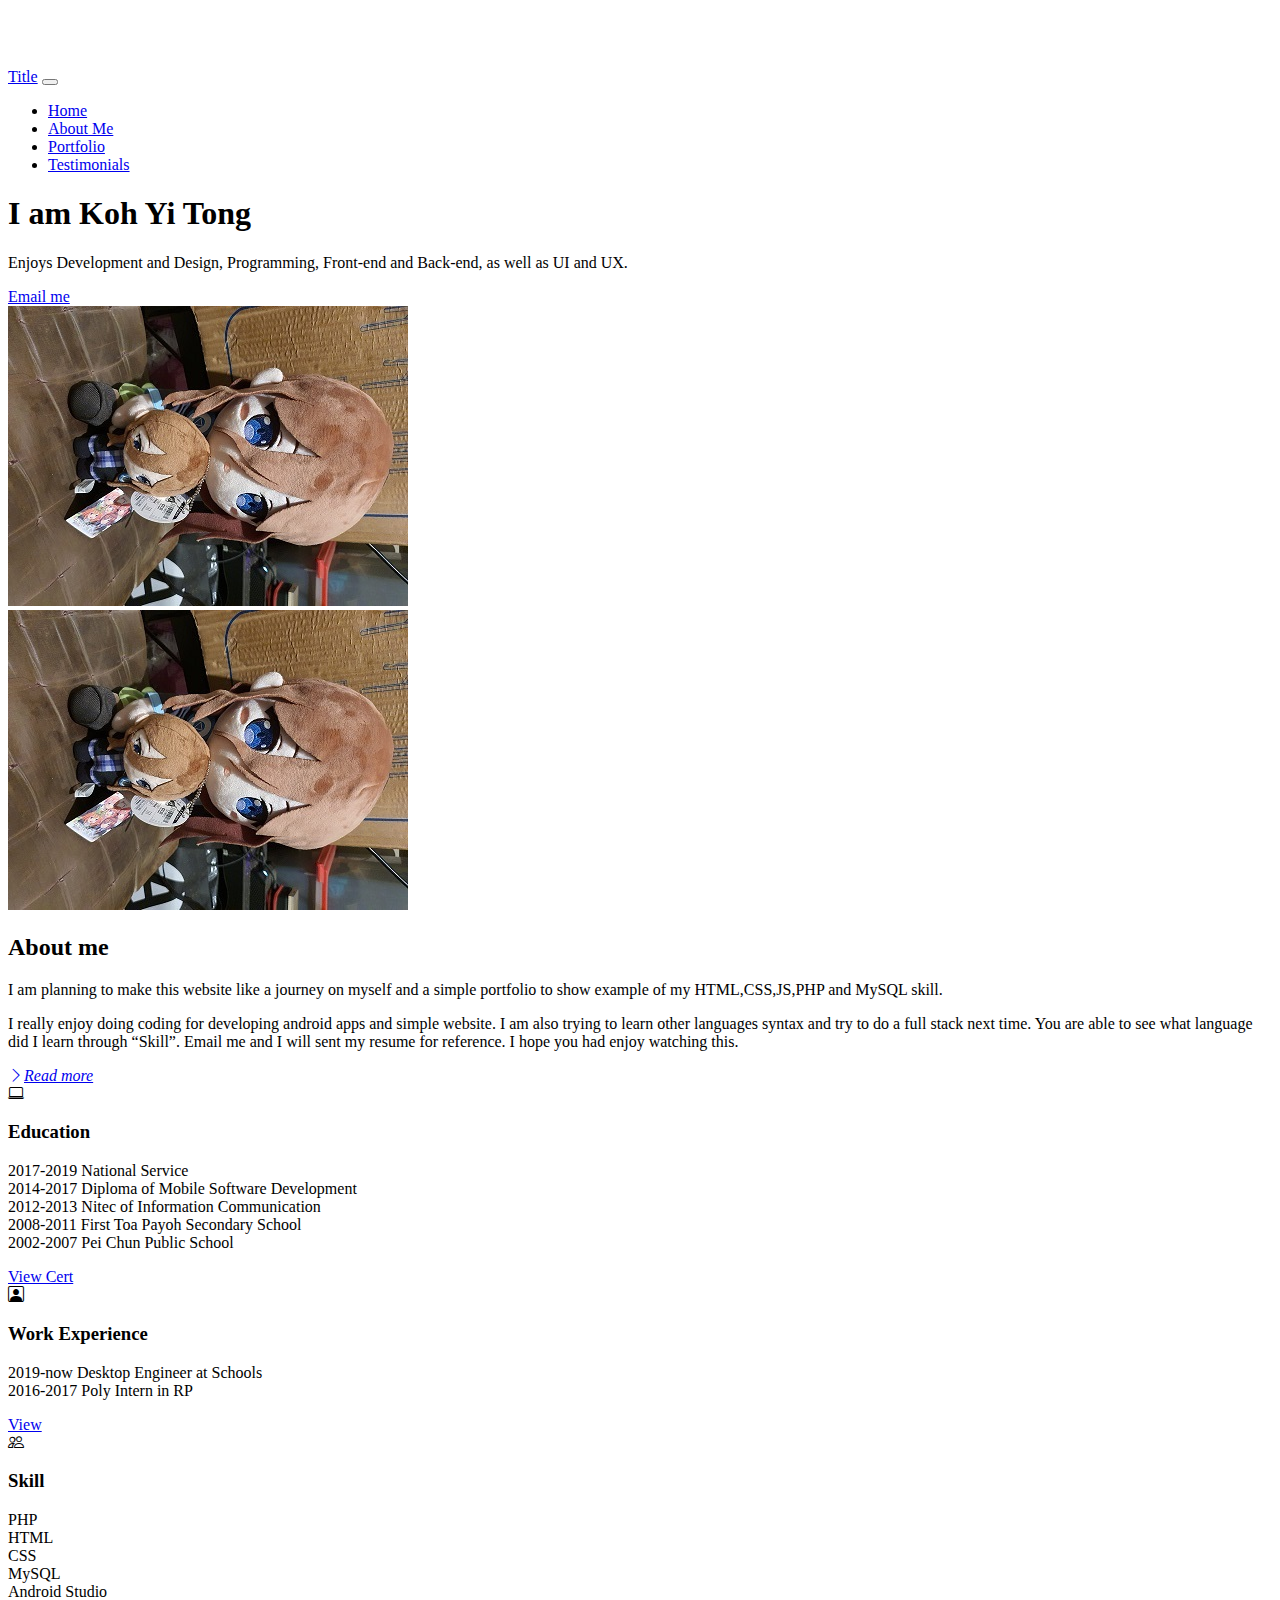
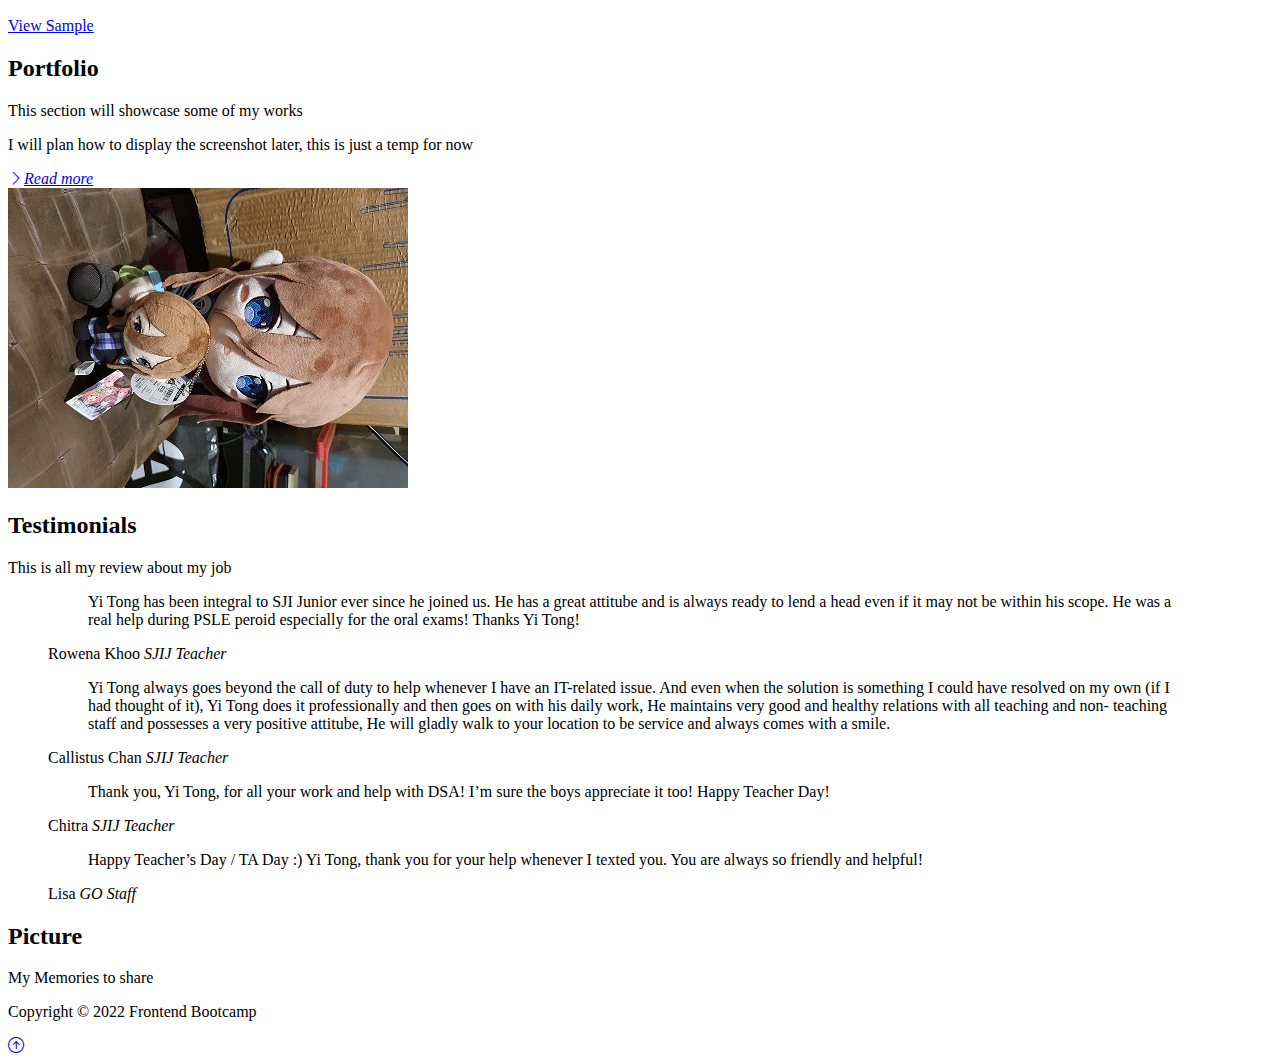
<file: index3.html>
<!doctype html>
<html lang="en">
    <head>
        <!-- Required meta tags -->
        <meta charset="utf-8">
        <meta name="viewport" content="width=device-width, initial-scale=1">
        <!-- Bootstrap CSS -->
        <link href="https://cdn.jsdelivr.net/npm/bootstrap@5.0.2/dist/css/bootstrap.min.css" rel="stylesheet" integrity="sha384-EVSTQN3/azprG1Anm3QDgpJLIm9Nao0Yz1ztcQTwFspd3yD65VohhpuuCOmLASjC" crossorigin="anonymous">
        <link rel="stylesheet" href="https://cdn.jsdelivr.net/npm/bootstrap-icons@1.3.0/font/bootstrap-icons.css">
        <link href='https://api.mapbox.com/mapbox-gl-js/v2.6.1/mapbox-gl.css' rel='stylesheet' />
        <link rel="stylesheet" href="https://cdnjs.cloudflare.com/ajax/libs/font-awesome/4.7.0/css/font-awesome.min.css">
        <link href="styles.css" rel="stylesheet" type="text/css"/>
        <title>My First Website</title>
    </head>
    <body>
        <nav class="navbar navbar-expand-lg navbar-dark bg-dark py-3">
            <div class="container">
                <a class="navbar-brand" href="#">Title</a>
                <button class="navbar-toggler" type="button" data-bs-toggle="collapse" data-bs-target="#navbarSupportedContent" aria-controls="navbarSupportedContent" aria-expanded="false" aria-label="Toggle navigation">
                    <span class="navbar-toggler-icon"></span>
                </button>
                <div class="collapse navbar-collapse" id="navbarSupportedContent">
                    <ul class="navbar-nav me-auto mb-2 mb-lg-0">
                        <li class="nav-item">
                            <a class="nav-link active" aria-current="page" href="#">Home</a>
                        </li>
                        <li class="nav-item">
                            <a class="nav-link" href="#aboutme">About Me</a>
                        </li>

                        <li class="nav-item">
                            <a class="nav-link" href="#portfolio">Portfolio</a>
                        </li>
                        <li class="nav-item">
                            <a class="nav-link" href="#testimonials">Testimonials</a>
                        </li>
                    </ul>
                </div>
            </div>
        </nav>

        <section class="bg-dark text-light p-5 p-lg-0 pt-5 text-center text-sm-start">
            <div class="container">
                <div class="d-sm-flex align-items-center justify-content-between">
                    <div>
                        <h1>I am <span class="text-warning">Koh Yi Tong</span></h1>
                        <p class="lead my-4">Enjoys Development and Design, Programming, Front-end and Back-end, as well as UI and UX.</p>
                        <a class="btn btn-primary btn-lg" href="mailto:sianxiao@hotmail.com">Email me</a>
                    </div>
                    <img class="img-fluid w-50 d-none d-sm-block mb-5" src="img/bg04.jpg" alt="">
                </div>
            </div>
        </section>

        <section id="aboutme" class="p-5">
            <div class="container">
                <div class="row align-items-center justify-content-between">
                    <div class="col-md">
                        <img src="img/bg04.jpg" class="img-fluid" alt="">
                    </div>
                    <div class="col-md p-5">
                        <h2>About me</h2>
                        <p class="lead">I am planning to make this website like a journey on myself and a simple portfolio to show example of my HTML,CSS,JS,PHP and MySQL skill. </p>
                        <p>I really enjoy doing coding for developing android apps and simple website. I am also trying to learn other languages syntax and try to do a full stack next time. You are able to see what language did I learn through “Skill”. Email me and I will sent my resume for reference. I hope you had enjoy watching this. </p>
                        <a class="btn btn-light mt-3" href="#">
                            <i class="bi bi-chevron-right">Read more</i>
                        </a>
                    </div>
                </div>
            </div>
        </section>

        <!--        <section class="bg-primary text-light p-5">
                    <div class="container">
                        <div class="d-md-flex justify-content-between align-items-center">
                            <h3 class="mb-3 mb-md-0">Sent me an offer</h3>
        
                            <div class="input-group news-inputs">
                                <input type="text" class="form-control" placeholder="Enter email">
                                <button class="btn btn-dark btn-lg" type="button">Submit</button>
                            </div>
                        </div>
                    </div>
                </section>-->

        <section class="p-5 bg-dark">
            <div class="container">
                <div class="row text-center g-4">
                    <div class="col-md">
                        <div class="card ">
                            <div class="card-body text-center">
                                <div class="h1 mb-3">
                                    <i class="bi bi-laptop"></i>
                                </div>
                                <h3 class="card-title mb-3">Education</h3>
                                <p class="card-text">
                                    2017-2019 National Service<br>
                                    2014-2017 Diploma of Mobile Software Development<br>
                                    2012-2013 Nitec of Information Communication<br>
                                    2008-2011 First Toa Payoh Secondary School<br>
                                    2002-2007 Pei Chun Public School
                                </p>
                                <a href="#" class="btn btn-primary">View Cert</a>
                            </div>
                        </div>
                    </div>
                    <div class="col-md">
                        <div class="card bg-secondary text-light">
                            <div class="card-body text-center">
                                <div class="h1 mb-3">
                                    <i class="bi bi-person-square"></i>
                                </div>
                                <h3 class="card-title mb-3">Work Experience</h3>
                                <p class="card-text">
                                    2019-now Desktop Engineer at Schools<br>2016-2017 Poly Intern in RP
                                    <!--                                    2017-2019 National Service<br>2014-2017 Diploma of Mobile Software Development <br>2012-2013 Nitec of Information Communication-->
                                </p>
                                <a href="#" class="btn btn-dark">View</a>
                            </div>
                        </div>
                    </div>
                    <div class="col-md">
                        <div class="card">
                            <div class="card-body text-center">
                                <div class="h1 mb-3">
                                    <i class="bi bi-people"></i>
                                </div>
                                <h3 class="card-title mb-3">Skill</h3>
                                <p class="card-text">
                                    PHP<br>
                                    HTML<br>
                                    CSS<br>
                                    MySQL<br>
                                    Android Studio<br>
                                    <!--                                <ul>
                                                                        <li>PHP</li>
                                                                        <li>HTML</li>
                                                                        <li>CSS</li>
                                                                        <li>MySQL</li>
                                                                        <li>Android Studio</li>
                                                                    </ul>-->
                                    <!--                                    2017-2019 National Service<br>2014-2017 Diploma of Mobile Software Development <br>2012-2013 Nitec of Information Communication-->
                                </p>
                                <a href="#" class="btn btn-primary">View Sample</a>
                            </div>
                        </div>
                    </div>
                </div>
            </div>
        </section>

        <section id="portfolio" class="p-5 ">
            <div class="container">
                <div class="row align-items-center justify-content-between">
                    <div class="col-md p-5">
                        <h2>Portfolio</h2>
                        <p class="lead">This section will showcase some of my works</p>
                        <p>I will plan how to display the screenshot later, this is just a temp for now</p>
                        <a class="btn btn-light mt-3" href="#">
                            <i class="bi bi-chevron-right">Read more</i>
                        </a>
                    </div>
                    <div class="col-md">
                        <img src="img/bg04.jpg" class="img-fluid" alt="">
                    </div>
                </div>
            </div>
        </section>

        <!--        <section id="questions" class="p-5">
                    <div class="container">
                        <h2 class="text-center mb-4">Frequently Asked Question</h2>
                        <div class="accordion accordion-flush" id="accordionFlushExample">
                            <div class="accordion-item">
                                <h2 class="accordion-header">
                                    <button class="accordion-button collapsed" type="button" data-bs-toggle="collapse" data-bs-target="#question-one">
                                        Where exactly are you located?
                                    </button>
                                </h2>
                                <div id="question-one" class="accordion-collapse collapse" aria-labelledby="flush-headingOne" data-bs-parent="#accordionFlushExample">
                                    <div class="accordion-body">Lorem ipsum dolor sit amet consectetur adipisicing elit. Numquam beatae fuga animi distinctio perspiciatis adipisci velit maiores totam tempora accusamus modi explicabo accusantium consequatur, praesentium rem quisquam molestias at quos vero. Officiis ad velit doloremque at. Dignissimos praesentium necessitatibus natus corrupti cum consequatur aliquam! Minima molestias iure quam distinctio velit.</div>
                                </div>
                            </div>
                            <div class="accordion-item">
                                <h2 class="accordion-header">
                                    <button class="accordion-button collapsed" type="button" data-bs-toggle="collapse" data-bs-target="#question-two">
                                        How much does it cost to attend?
                                    </button>
                                </h2>
                                <div id="question-two" class="accordion-collapse collapse" aria-labelledby="flush-headingOne" data-bs-parent="#accordionFlushExample">
                                    <div class="accordion-body">Lorem ipsum dolor sit amet consectetur adipisicing elit. Numquam beatae fuga animi distinctio perspiciatis adipisci velit maiores totam tempora accusamus modi explicabo accusantium consequatur, praesentium rem quisquam molestias at quos vero. Officiis ad velit doloremque at. Dignissimos praesentium necessitatibus natus corrupti cum consequatur aliquam! Minima molestias iure quam distinctio velit.</div>
                                </div>
                            </div>
                            <div class="accordion-item">
                                <h2 class="accordion-header">
                                    <button class="accordion-button collapsed" type="button" data-bs-toggle="collapse" data-bs-target="#question-three">
                                        What do I need to Know?
                                    </button>
                                </h2>
                                <div id="question-three" class="accordion-collapse collapse" aria-labelledby="flush-headingOne" data-bs-parent="#accordionFlushExample">
                                    <div class="accordion-body">Lorem ipsum dolor sit amet consectetur adipisicing elit. Numquam beatae fuga animi distinctio perspiciatis adipisci velit maiores totam tempora accusamus modi explicabo accusantium consequatur, praesentium rem quisquam molestias at quos vero. Officiis ad velit doloremque at. Dignissimos praesentium necessitatibus natus corrupti cum consequatur aliquam! Minima molestias iure quam distinctio velit.</div>
                                </div>
                            </div>
                            <div class="accordion-item">
                                <h2 class="accordion-header">
                                    <button class="accordion-button collapsed" type="button" data-bs-toggle="collapse" data-bs-target="#question-four">
                                        How Do I sign up?
                                    </button>
                                </h2>
                                <div id="question-four" class="accordion-collapse collapse" aria-labelledby="flush-headingOne" data-bs-parent="#accordionFlushExample">
                                    <div class="accordion-body">Lorem ipsum dolor sit amet consectetur adipisicing elit. Numquam beatae fuga animi distinctio perspiciatis adipisci velit maiores totam tempora accusamus modi explicabo accusantium consequatur, praesentium rem quisquam molestias at quos vero. Officiis ad velit doloremque at. Dignissimos praesentium necessitatibus natus corrupti cum consequatur aliquam! Minima molestias iure quam distinctio velit.</div>
                                </div>
                            </div>
                            <div class="accordion-item">
                                <h2 class="accordion-header">
                                    <button class="accordion-button collapsed" type="button" data-bs-toggle="collapse" data-bs-target="#question-five">
                                        Do you help me find a job?
                                    </button>
                                </h2>
                                <div id="question-five" class="accordion-collapse collapse" aria-labelledby="flush-headingOne" data-bs-parent="#accordionFlushExample">
                                    <div class="accordion-body">Lorem ipsum dolor sit amet consectetur adipisicing elit. Numquam beatae fuga animi distinctio perspiciatis adipisci velit maiores totam tempora accusamus modi explicabo accusantium consequatur, praesentium rem quisquam molestias at quos vero. Officiis ad velit doloremque at. Dignissimos praesentium necessitatibus natus corrupti cum consequatur aliquam! Minima molestias iure quam distinctio velit.</div>
                                </div>
                            </div>
                        </div>
                    </div>
                </section>-->

        <!--        <section id="instructors" class="p-5 bg-primary">
                    <div class="container">
                        <h2 class="text-center text-white">Our Instructors</h2>
                        <p class="lead text-center text-white mb-5">Our instructors all have 5+ years working as a web developer in the industry</p>
                        <div class="row g-4">
                            <div class="col-md-6 col-lg-3">
                                <div class="card bg-light">
                                    <div class="card-body text-center">
                                        <img src="https://randomuser.me/api/portraits/men/11.jpg" class="rounded-circle mb-3" alt="">
                                        <h3 class="card-title mb-3">John Dee</h3>
                                        <p class="card-text">Lorem ipsum dolor sit amet consectetur adipisicing elit. Assumenda accusamus nobis sed cupiditate iusto? Quibusdam.</p>
                                        <a href="#"><i class="bi bi-twitter text-dark mx-1"></i></a>
                                        <a href="#"><i class="bi bi-facebook text-dark mx-1"></i></a>
                                        <a href="#"><i class="bi bi-linkedin text-dark mx-1"></i></a>
                                        <a href="#"><i class="bi bi-instagram text-dark mx-1"></i></a>
                                    </div>
                                </div>
                            </div>
                            <div class="col-md-6 col-lg-3">
                                <div class="card bg-light">
                                    <div class="card-body text-center">
                                        <img src="https://randomuser.me/api/portraits/women/11.jpg" class="rounded-circle mb-3" alt="">
                                        <h3 class="card-title mb-3">Jane Doe</h3>
                                        <p class="card-text">Lorem ipsum dolor sit amet consectetur adipisicing elit. Assumenda accusamus nobis sed cupiditate iusto? Quibusdam.</p>
                                        <a href="#"><i class="bi bi-twitter text-dark mx-1"></i></a>
                                        <a href="#"><i class="bi bi-facebook text-dark mx-1"></i></a>
                                        <a href="#"><i class="bi bi-linkedin text-dark mx-1"></i></a>
                                        <a href="#"><i class="bi bi-instagram text-dark mx-1"></i></a>
                                    </div>
                                </div>
                            </div>
                            <div class="col-md-6 col-lg-3">
                                <div class="card bg-light">
                                    <div class="card-body text-center">
                                        <img src="https://randomuser.me/api/portraits/men/12.jpg" class="rounded-circle mb-3" alt="">
                                        <h3 class="card-title mb-3">Steve Smith</h3>
                                        <p class="card-text">Lorem ipsum dolor sit amet consectetur adipisicing elit. Assumenda accusamus nobis sed cupiditate iusto? Quibusdam.</p>
                                        <a href="#"><i class="bi bi-twitter text-dark mx-1"></i></a>
                                        <a href="#"><i class="bi bi-facebook text-dark mx-1"></i></a>
                                        <a href="#"><i class="bi bi-linkedin text-dark mx-1"></i></a>
                                        <a href="#"><i class="bi bi-instagram text-dark mx-1"></i></a>
                                    </div>
                                </div>
                            </div>
                            <div class="col-md-6 col-lg-3">
                                <div class="card bg-light">
                                    <div class="card-body text-center">
                                        <img src="https://randomuser.me/api/portraits/women/12.jpg" class="rounded-circle mb-3" alt="">
                                        <h3 class="card-title mb-3">Sara Smith</h3>
                                        <p class="card-text">Lorem ipsum dolor sit amet consectetur adipisicing elit. Assumenda accusamus nobis sed cupiditate iusto? Quibusdam.</p>
                                        <a href="#"><i class="bi bi-twitter text-dark mx-1"></i></a>
                                        <a href="#"><i class="bi bi-facebook text-dark mx-1"></i></a>
                                        <a href="#"><i class="bi bi-linkedin text-dark mx-1"></i></a>
                                        <a href="#"><i class="bi bi-instagram text-dark mx-1"></i></a>
                                    </div>
                                </div>
                            </div>
                        </div>
                    </div>
                </section>-->

        <!--        <section class="p-5">
                    <div class="container">
                        <div class="row g-4">
                            <div class="col-md">
                                <h2 class="text-center mb-4">Contact Info</h2>
                                <ul class="list-group list-group-flush lead">
                                    <li class="list-group-item">
                                        <span class="fw-bold">Main Location:</span> 50 Main st Boston MA
                                    </li>
                                    <li class="list-group-item">
                                        <span class="fw-bold">Enrollment Phone:</span> (555) 555-5555
                                    </li>
                                    <li class="list-group-item">
                                        <span class="fw-bold">Student Phone:</span> (333) 333-3333
                                    </li>
                                    <li class="list-group-item">
                                        <span class="fw-bold">Enrollment Email:</span> (555) enroll@frontendbc.test
                                    </li>
                                    <li class="list-group-item">
                                        <span class="fw-bold">Student Email:</span> (555) enroll@frontendbc.test
                                    </li>
                                </ul>
                            </div>
                            <div class="col-md">
                                <div id="map"></div>
                            </div>
                        </div>
                    </div>
                </section>-->

        <section class="p-5 bg-dark text-light" id="testimonials">
            <div class="container">
                <h2 class="text-center">Testimonials</h2>
                <p class="lead text-center mb-5">This is all my review about my job</p>
                <figure class="card-title">
                    <blockquote class="blockquote">
                        <p>Yi Tong has been integral to SJI Junior ever since he joined us. He has a great attitube and is always ready to lend a head even if it may not be within his scope.
                            He was a real help during PSLE peroid especially for the oral exams! Thanks Yi Tong!</p>
                    </blockquote>
                    <figcaption class="blockquote-footer text-white">
                        Rowena Khoo <cite title="Source Title">SJIJ Teacher</cite>
                    </figcaption>
                </figure>

                <figure class="text-end">
                    <blockquote class="blockquote">
                        <p>Yi Tong always goes beyond the call of duty to
                            help whenever I have an IT-related issue. And
                            even when the solution is something I could
                            have resolved on my own (if I had thought of it),
                            Yi Tong does it professionally and then goes on
                            with his daily work, He maintains very good
                            and healthy relations with all teaching and non-
                            teaching staff and possesses a very positive
                            attitube, He will gladly walk to your location to
                            be service and always comes with a smile.
                        </p>
                    </blockquote>
                    <figcaption class="blockquote-footer text-white">
                        Callistus Chan <cite title="Source Title">SJIJ Teacher</cite>
                    </figcaption>
                </figure>


                <figure>
                    <blockquote class="blockquote">
                        <p>Thank you, Yi Tong, for all your work
                            and help with DSA! I’m sure the boys
                            appreciate it too! Happy Teacher Day!
                        </p>
                    </blockquote>
                    <figcaption class="blockquote-footer text-white">
                        Chitra <cite title="Source Title">SJIJ Teacher</cite>
                    </figcaption>
                </figure>

                <figure class="text-end">
                    <blockquote class="blockquote">
                        <p>Happy Teacher’s Day / TA Day :)
                            Yi Tong, thank you for your help whenever I texted you.
                            You are always so friendly and helpful!
                        </p>
                    </blockquote>
                    <figcaption class="blockquote-footer text-white">
                        Lisa <cite title="Source Title">GO Staff</cite>
                    </figcaption>
                </figure>
            </div>
        </section>

        <!--        <section class="p-5 bg-primary" id="testimonials">
                    <div class="container">
                        <h2 class="text-center text-white">Testimonials</h2>
                        <p class="lead text-center text-white mb-5">This is all my review about my job</p>
                        <div class="row g-4">
                            <div class="col-md-6 col-lg-3">
                                <div class="card bg-light">
                                    <div class="card-body text-center">
                                                                        <img src="https://randomuser.me/api/portraits/women/12.jpg" class="rounded-circle mb-3" alt="">
                                        <h3 class="card-title mb-3">Rowena Khoo</h3>
                                        <span class="fa fa-star checked"></span>
                                        <span class="fa fa-star checked"></span>
                                        <span class="fa fa-star checked"></span>
                                        <span class="fa fa-star checked"></span>
                                        <span class="fa fa-star checked"></span>
                                        <p class="card-text">Yi Tong has been integral to SJI Junior ever 
                                            since he joined us. He has a great attitude
                                            and is always ready to lend a hand even if it
                                            may not be within his scope. He was a real
                                            help during the PSLE period especially for
                                            the oral exams! Thanks Yi Tong!
                                        </p>
        
                                    </div>
                                </div>
                            </div>
                            <div class="col-md-6 col-lg-3">
                                <div class="card bg-light">
                                    <div class="card-body text-center">
                                                                        <img src="https://randomuser.me/api/portraits/women/12.jpg" class="rounded-circle mb-3" alt="">
                                        <h3 class="card-title mb-3">Callistus Chan</h3>
                                        <span class="fa fa-star checked"></span>
                                        <span class="fa fa-star checked"></span>
                                        <span class="fa fa-star checked"></span>
                                        <span class="fa fa-star checked"></span>
                                        <span class="fa fa-star checked"></span>
                                        <p class="card-text">Yi Tong always goes beyond the call of duty to
                                            help whenever I have an IT-related issue. And
                                            even when the solution is something I could
                                            have resolved on my own (if I had thought of it),<br>
                                            Yi Tong does it professionally and then goes on
                                            with his daily work, He maintains very good
                                            and healthy relations with all teaching and non-
                                            teaching staff and possesses a very positive
                                            attitube, He will gladly walk to your location to
                                            be service and always comes with a smile.
                                        </p>
        
                                    </div>
                                </div>
                            </div>
                            <div class="col-md-6 col-lg-3">
                                <div class="card bg-light">
                                    <div class="card-body text-center">
                                                                        <img src="https://randomuser.me/api/portraits/women/12.jpg" class="rounded-circle mb-3" alt="">
                                        <h3 class="card-title mb-3">Chitra</h3>
                                        <span class="fa fa-star checked"></span>
                                        <span class="fa fa-star checked"></span>
                                        <span class="fa fa-star checked"></span>
                                        <span class="fa fa-star checked"></span>
                                        <span class="fa fa-star checked"></span>
                                        <p class="card-text">Thank you, Yi Tong, for all your work
                                            and help with DSA! I’m sure the boys
                                            appreciate it too! Happy Teacher Day!
        
                                        </p>
        
                                    </div>
                                </div>
                            </div>
                            <div class="col-md-6 col-lg-3">
                                <div class="card bg-light">
                                    <div class="card-body text-center">
                                                                        <img src="https://randomuser.me/api/portraits/women/12.jpg" class="rounded-circle mb-3" alt="">
                                        <h3 class="card-title mb-3">Lisa</h3>
                                        <span class="fa fa-star checked"></span>
                                        <span class="fa fa-star checked"></span>
                                        <span class="fa fa-star checked"></span>
                                        <span class="fa fa-star checked"></span>
                                        <span class="fa fa-star checked"></span>
                                        <p class="card-text">Happy Teacher’s Day / TA Day :)
                                            Yi Tong, thank you for your help whenever I texted you.
                                            You are always so friendly and helpful!
        
        
                                        </p>
        
                                    </div>
                                </div>
                            </div>
                        </div>
                    </div>
                </section>-->
        
        <section class="p-5" id="testimonials">
            <div class="container">
                <h2 class="text-center">Picture</h2>
                <p class="lead text-center mb-5">My Memories to share</p>
            </div>
        </section>

        <footer class="p-5 bg-dark text-white text-center position-relative">
            <div class="container">
                <p class="lead">Copyright &copy; 2022 Frontend Bootcamp</p>
                <a href="#" class="position-absolute bottom-0 end-0 p-5"><i class="bi bi-arrow-up-circle h1"></i></a>
            </div>
        </footer>

        <!-- Option 1: Bootstrap Bundle with Popper -->
        <script src="https://cdn.jsdelivr.net/npm/bootstrap@5.0.2/dist/js/bootstrap.bundle.min.js" integrity="sha384-MrcW6ZMFYlzcLA8Nl+NtUVF0sA7MsXsP1UyJoMp4YLEuNSfAP+JcXn/tWtIaxVXM" crossorigin="anonymous"></script>

        <!-- Option 2: Separate Popper and Bootstrap JS -->
        <!--
        <script src="https://cdn.jsdelivr.net/npm/@popperjs/core@2.9.2/dist/umd/popper.min.js" integrity="sha384-IQsoLXl5PILFhosVNubq5LC7Qb9DXgDA9i+tQ8Zj3iwWAwPtgFTxbJ8NT4GN1R8p" crossorigin="anonymous"></script>
        <script src="https://cdn.jsdelivr.net/npm/bootstrap@5.0.2/dist/js/bootstrap.min.js" integrity="sha384-cVKIPhGWiC2Al4u+LWgxfKTRIcfu0JTxR+EQDz/bgldoEyl4H0zUF0QKbrJ0EcQF" crossorigin="anonymous"></script>
        -->
        <script src='https://api.mapbox.com/mapbox-gl-js/v2.6.1/mapbox-gl.js'></script>

        <script>
            mapboxgl.accessToken = 'pk.eyJ1IjoibG9sc251YiIsImEiOiJja3lvbnBmaTcwMXh0MzF0ODE5NnBqeTNxIn0.THKSdSDeBFE1XUFmhddCFw';
            const map = new mapboxgl.Map({
                container: 'map', // container ID
                style: 'mapbox://styles/mapbox/streets-v11', // style URL
                center: [-71.060982, 42.35725], // starting position [lng, lat]
                zoom: 18 // starting zoom
            });
        </script>
    </body>
</html>
</file>
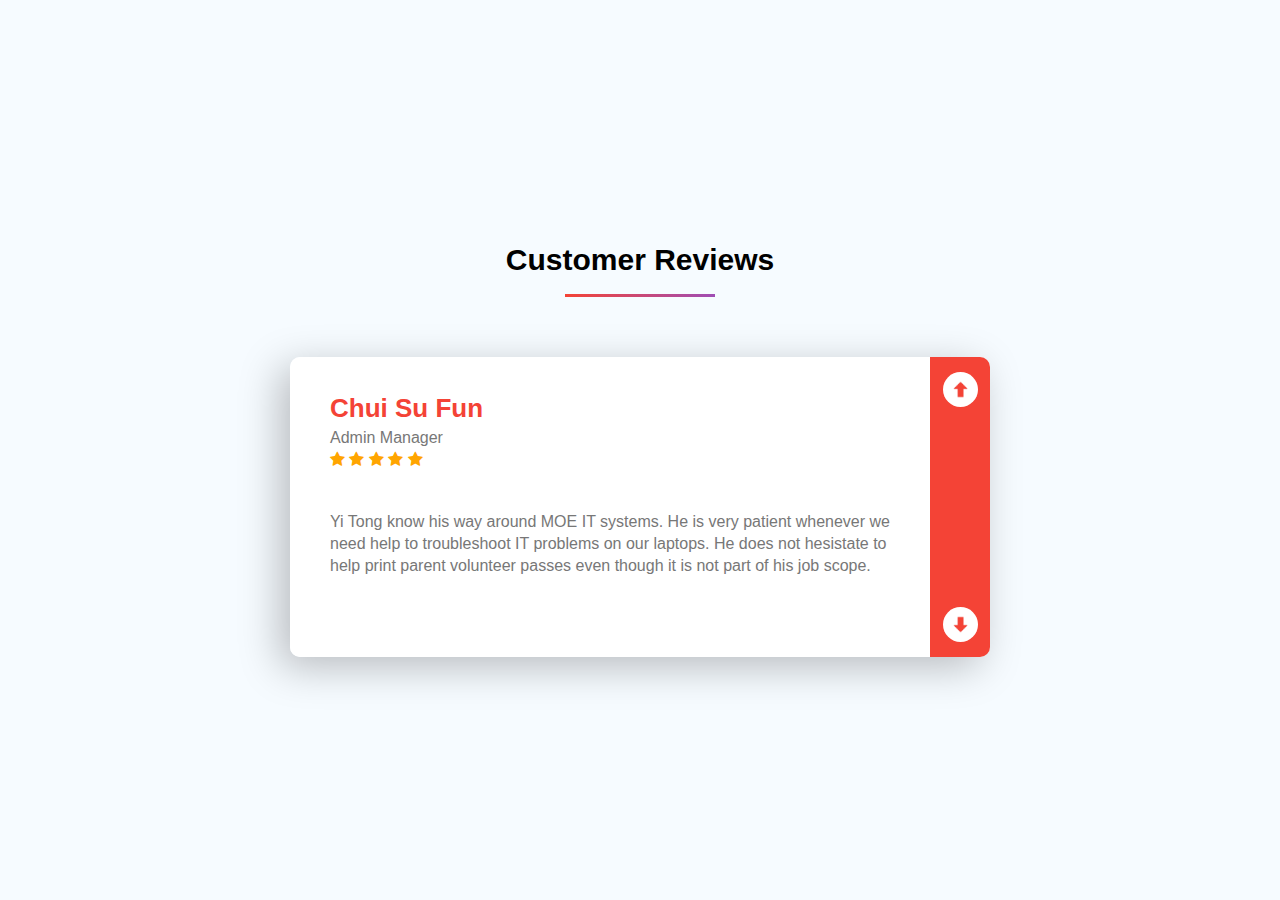
<file: test.html>
<html>
    <head>
        <meta charset="UTF-8">
        <title>Testimonial Slider</title>
        <link rel="stylesheet" href="https://cdnjs.cloudflare.com/ajax/libs/font-awesome/4.7.0/css/font-awesome.min.css">
        <style>
            .checked {
                color: orange;
            }
            *{
                padding: 0;
                margin: 0;
                font-family: sans-serif;
            }
            .hero{
                width: 100%;
                height: 100vh;
                background: #f6fbff;
                display: flex;
                flex-direction: column;
                align-items: center;
                justify-content: center;
            }
            h1{
                font-size: 30px;
                position: relative;
                margin-bottom: 80px;
            }
            h1::after{
                content: '';
                width: 150px;
                height: 3px;
                background: linear-gradient(to right, #f44336, #9f4db5);
                position: absolute;
                bottom: -20px;
                left: 50%;
                transform: translateX(-50%);
            }
            .review-box{
                width: 90%;
                max-width: 700px;
                height: 300px;
                border-radius: 10px;
                box-shadow: -10px 10px 40px rgba(0,0,0,0.25);
                position: relative;
                overflow: hidden;
            }
            .card{
                height: 300px;
                padding: 40px;
                color: #777;
                line-height: 22px;
                box-sizing: border-box;
                background: #fff;
                position: relative;
            }
            
            ::selection{
                background: #f44336;
                color: #fff;
            }
            .profile{
                display:flex;
                align-items: center;
                margin-bottom: 40px;
            }
            .profile h3{
                font-size: 26px;
                color: #f44336;
                margin-bottom: 8px;
            }

            #slide{
                width: 100%;
                padding-right: 60px;
                box-sizing: border-box;
                position: absolute;
                top: 0;
                left: 0;
                transition: 0.5s;
            }
            .sidebar{
                width: 60px;
                height: 100%;
                padding: 15px 0;
                box-sizing: border-box;
                background: #f44336;
                position: absolute;
                right: 0;
                top: 0;
                display: flex;
                flex-direction: column;
                justify-content: space-between;
                align-items: center;
            }

            .sidebar img{
                width: 25px;
                padding: 5px;
                background: #fff;
                border-radius: 50%;
                cursor: pointer;
            }
        </style>
    </head>
    <body>
        <div class="hero">
            <h1>Customer Reviews</h1>
            <div class="review-box">
                <div id="slide">
                    <div class="card">
                        <div class="profile">
                            <div>
                                <h3>Chui Su Fun</h3>
                                <p>Admin Manager</p>
                                <span class="fa fa-star checked"></span>
                                <span class="fa fa-star checked"></span>
                                <span class="fa fa-star checked"></span>
                                <span class="fa fa-star checked"></span>
                                <span class="fa fa-star checked"></span>
                            </div>

                        </div>
                        <p>Yi Tong know his way around MOE IT systems. He is 
                            very patient whenever we need help to troubleshoot 
                            IT problems on our laptops. He does not hesistate 
                            to help print parent volunteer passes even though 
                            it is not part of his job scope.</p>
                    </div>
                    <div class="card">
                        <div class="profile">
                            <div>
                                <h3>Winnie Ho</h3>
                                <p>Subject Head (Math)</p>
                                <span class="fa fa-star checked"></span>
                                <span class="fa fa-star checked"></span>
                                <span class="fa fa-star checked"></span>
                                <span class="fa fa-star checked"></span>
                                <span class="fa fa-star checked"></span>
                            </div>

                        </div>
                        <p>"Yi Tong is responsible, proactive and reacts very promptly when help is needed.

                            He is very knowledgeable in his area of work and is able to resolve technical issues quickly, easing the stress of teachers in class.

                            He provided technical support for the running of the P5 Code for Fun programme and all the sessions had been carried smoothly.

                            He also assisted teachers in class resolved connection issues when they needed to carry out Touch Typing on laptops during PAL lessons."</p>
                    </div>
                    <div class="card">
                        <div class="profile">
                            <div>
                                <h3>Vidya Premapadmanabhan</h3>
                                <p>Subject Head (English)</p>
                                <span class="fa fa-star checked"></span>
                                <span class="fa fa-star checked"></span>
                                <span class="fa fa-star checked"></span>
                                <span class="fa fa-star checked"></span>
                                <span class="fa fa-star checked"></span>
                            </div>

                        </div>
                        <p>Yi Tong is very efficient and prompt when you need help for any IT related matters. He goes the extra mile in helping to resolve issues effectively so that lessons can go on smoothly. He is definitely an asset to any organisation.</p>
                    </div>
                    <div class="card">
                        <div class="profile">
                            <div>
                                <h3>Lim Yew Tee Collin </h3>
                                <p>Vice-Principal (Admin)</p>
                                <span class="fa fa-star checked"></span>
                                <span class="fa fa-star checked"></span>
                                <span class="fa fa-star checked"></span>
                                <span class="fa fa-star checked"></span>
                                <span class="fa fa-star"></span>
                            </div>

                        </div>
                        <p>Yi Tong is very efficient and prompt when you need help for any IT related matters. He goes the extra mile in helping to resolve issues effectively so that lessons can go on smoothly. He is definitely an asset to any organisation.</p>
                    </div>
                    
                    <div class="card">
                        <div class="profile">
                            <div>
                                <h3>Janet</h3>
                                <p>Mathematics Teacher</p>
                                <span class="fa fa-star checked"></span>
                                <span class="fa fa-star checked"></span>
                                <span class="fa fa-star checked"></span>
                                <span class="fa fa-star checked"></span>
                                <span class="fa fa-star checked"></span>
                            </div>

                        </div>
                        <p>Has an acute sensing on  helping to troubleshoot and is resourceful to know where to solicit help and solutions to circumvent, prevent or solve the issue. </p>
                    </div>
                    
                    <div class="card">
                        <div class="profile">
                            <div>
                                <h3>Sharon Gan</h3>
                                <p>Teacher</p>
                                <span class="fa fa-star checked"></span>
                                <span class="fa fa-star checked"></span>
                                <span class="fa fa-star checked"></span>
                                <span class="fa fa-star checked"></span>
                                <span class="fa fa-star"></span>
                            </div>

                        </div>
                        <p>Yi Tong is always ready to help out and will try his best to trouble shoot any issues.  </p>
                    </div>
                    
                    <div class="card">
                        <div class="profile">
                            <div>
                                <h3>Janet</h3>
                                <p>Mathematics Teacher</p>
                                <span class="fa fa-star checked"></span>
                                <span class="fa fa-star checked"></span>
                                <span class="fa fa-star checked"></span>
                                <span class="fa fa-star checked"></span>
                                <span class="fa fa-star checked"></span>
                            </div>

                        </div>
                        <p>Has an acute sensing on  helping to troubleshoot and is resourceful to know where to solicit help and solutions to circumvent, prevent or solve the issue. </p>
                    </div>
                    
                    <div class="card">
                        <div class="profile">
                            <div>
                                <h3>Caroline Chan Kum Mei</h3>
                                <p>PE Teacher</p>
                                <span class="fa fa-star checked"></span>
                                <span class="fa fa-star checked"></span>
                                <span class="fa fa-star checked"></span>
                                <span class="fa fa-star checked"></span>
                                <span class="fa fa-star checked"></span>
                            </div>

                        </div>
                        <p>Yitong is a dedicated and responsible worker who is able to work well with others. He is also very efficient and would get his duties done well and on time too. He would often try his best to assist teachers with their IT requests. With Yitong's good work attitude and ability to work well in teams, he will be able to take on greater responsibilities. </p>
                    </div>
                    
                    <div class="card">
                        <div class="profile">
                            <div>
                                <h3>Kalimuthu</h3>
                                <p>Operation Manager </p>
                                <span class="fa fa-star checked"></span>
                                <span class="fa fa-star checked"></span>
                                <span class="fa fa-star checked"></span>
                                <span class="fa fa-star checked"></span>
                                <span class="fa fa-star checked"></span>
                            </div>

                        </div>
                        <p>I like to thank you for your support given to me whenever call you for help you are there to help and settle the problem immediately </p>
                    </div>
                    
                    <div class="card">
                        <div class="profile">
                            <div>
                                <h3>Rowena</h3>
                                <p>PE Teacher</p>
                                <span class="fa fa-star checked"></span>
                                <span class="fa fa-star checked"></span>
                                <span class="fa fa-star checked"></span>
                                <span class="fa fa-star checked"></span>
                                <span class="fa fa-star checked"></span>
                            </div>

                        </div>
                        <p>It’s been awesome having you around Yi Tong! If only you didn’t need to leave! You’re always ready to help even when the issues are tough and always offer a workaround for us. I’m sure everyone is eternally grateful! All the best in your future endeavours! </p>
                    </div>
                    
                    <div class="card">
                        <div class="profile">
                            <div>
                                <h3>Santha</h3>
                                <p>Admin Staff</p>
                                <span class="fa fa-star checked"></span>
                                <span class="fa fa-star checked"></span>
                                <span class="fa fa-star checked"></span>
                                <span class="fa fa-star checked"></span>
                                <span class="fa fa-star"></span>
                            </div>

                        </div>
                        <p>Has an acute sensing on  helping to troubleshoot and is resourceful to know where to solicit help and solutions to circumvent, prevent or solve the issue. </p>
                    </div>
                    
                    <div class="card">
                        <div class="profile">
                            <div>
                                <h3>Philip Muthiah </h3>
                                <p>PE Teacher</p>
                                <span class="fa fa-star checked"></span>
                                <span class="fa fa-star checked"></span>
                                <span class="fa fa-star checked"></span>
                                <span class="fa fa-star checked"></span>
                                <span class="fa fa-star"></span>
                            </div>

                        </div>
                        <p>Attends to queries and helps solves technical issues promptly. </p>
                    </div>
                    
                    <div class="card">
                        <div class="profile">
                            <div>
                                <h3>Monteiro  </h3>
                                <p>Music teacher</p>
                                <span class="fa fa-star checked"></span>
                                <span class="fa fa-star checked"></span>
                                <span class="fa fa-star checked"></span>
                                <span class="fa fa-star checked"></span>
                                <span class="fa fa-star"></span>
                            </div>

                        </div>
                        <p>Yi Tong is very helpful. When I needed help with my laptop he would immediately stopped what he was doing and come over to help me. He is very knowledgeable when comes to IT matters. Our school will be losing a good and hardworking IT person. </p>
                    </div>
                    
                    <div class="card">
                        <div class="profile">
                            <div>
                                <h3>Vani </h3>
                                <p>ICT manager</p>
                                <span class="fa fa-star checked"></span>
                                <span class="fa fa-star checked"></span>
                                <span class="fa fa-star checked"></span>
                                <span class="fa fa-star checked"></span>
                                <span class="fa fa-star"></span>
                            </div>

                        </div>
                        <p>Committed and a hard working person. </p>
                    </div>
                    
                    <div class="card">
                        <div class="profile">
                            <div>
                                <h3>Lim Huang Wei </h3>
                                <p>Maths & Science Teacher</p>
                                <span class="fa fa-star checked"></span>
                                <span class="fa fa-star checked"></span>
                                <span class="fa fa-star checked"></span>
                                <span class="fa fa-star checked"></span>
                                <span class="fa fa-star checked"></span>
                            </div>

                        </div>
                        <p>Yi Tong knows his work area very well. He is an expert in what he does. He is able to identify IT issues encountered by staff with precision. He is a responsible worker who respond to staff request quickly. He has also shown an eagerness to help those who requires assistance. Yi Tong is generally a friendly and approachable colleague. </p>
                    </div>
                    
                </div>
                
                <div class="sidebar">
                    <img src="img/up-arrow.png" alt="" id="upArrow"/>
                    <img src="img/down-arrow.png" alt="" id="downArrow"/>
                </div>
            </div>
        </div>
        <script>
            var slide = document.getElementById("slide");
            var upArrow = document.getElementById("upArrow");
            var downArrow = document.getElementById("downArrow");
            
            let x = 0;
            upArrow.onclick = function(){
                 if(x < 0){
                    x  = x + 300;
                slide.style.top =x + "px";
                }
                
            }
            
            downArrow.onclick = function(){
                if(x > "-4200"){
                    x  = x - 300;
                slide.style.top =x + "px";
                }
            }
        </script>
    </body>
</html>
</file>
<file: styles.css>
body::before {
  display: block;
  content: '';
  height: 60px;
}

#map{
    width: 100%;
    height: 100%;
    border-radius: 10px;
}

@media(min-width: 768px){
    .news-inputs{
        width: 50%;
    }
}

@media screen and (max-width: 770px) {
    .btncontainer{
        display: block;
    }
}


.carousel-item{
    height: 32rem;
    background: #777;
}

.checked {
  color: orange;
}
</file>
